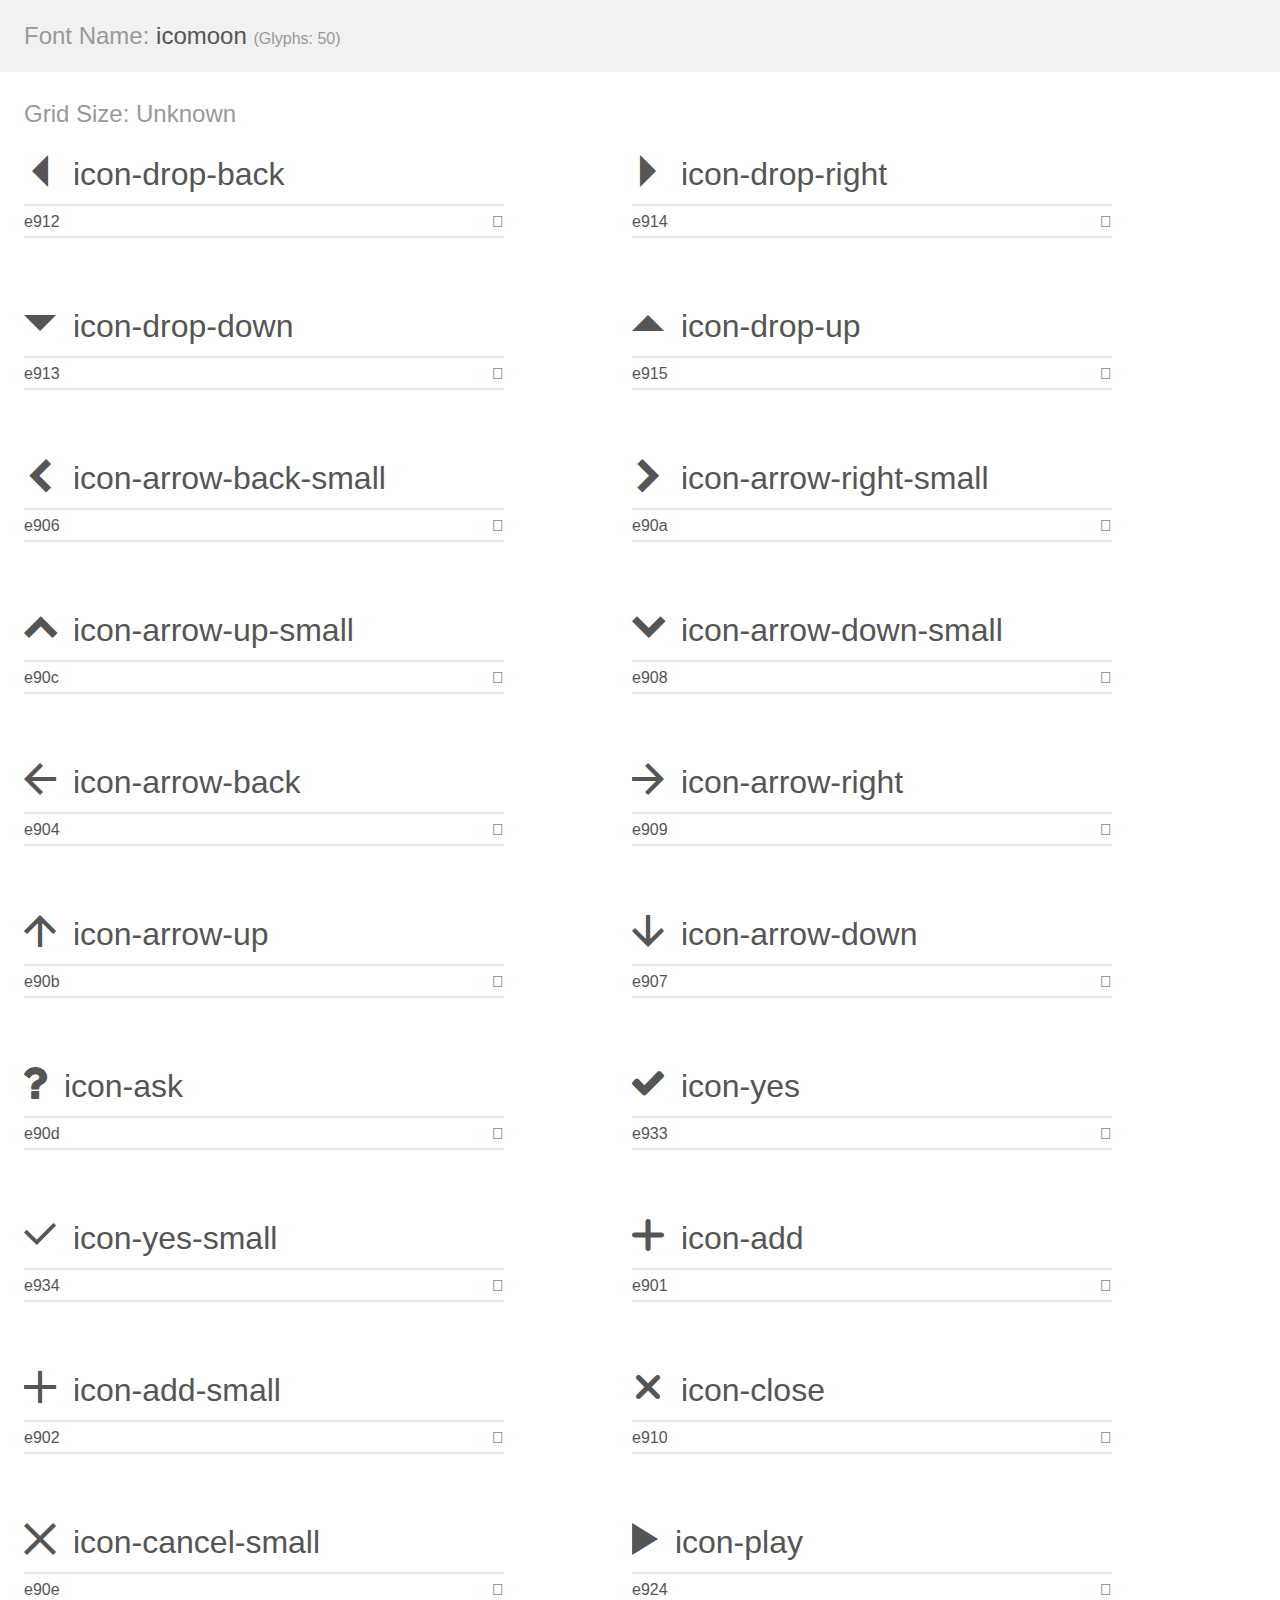
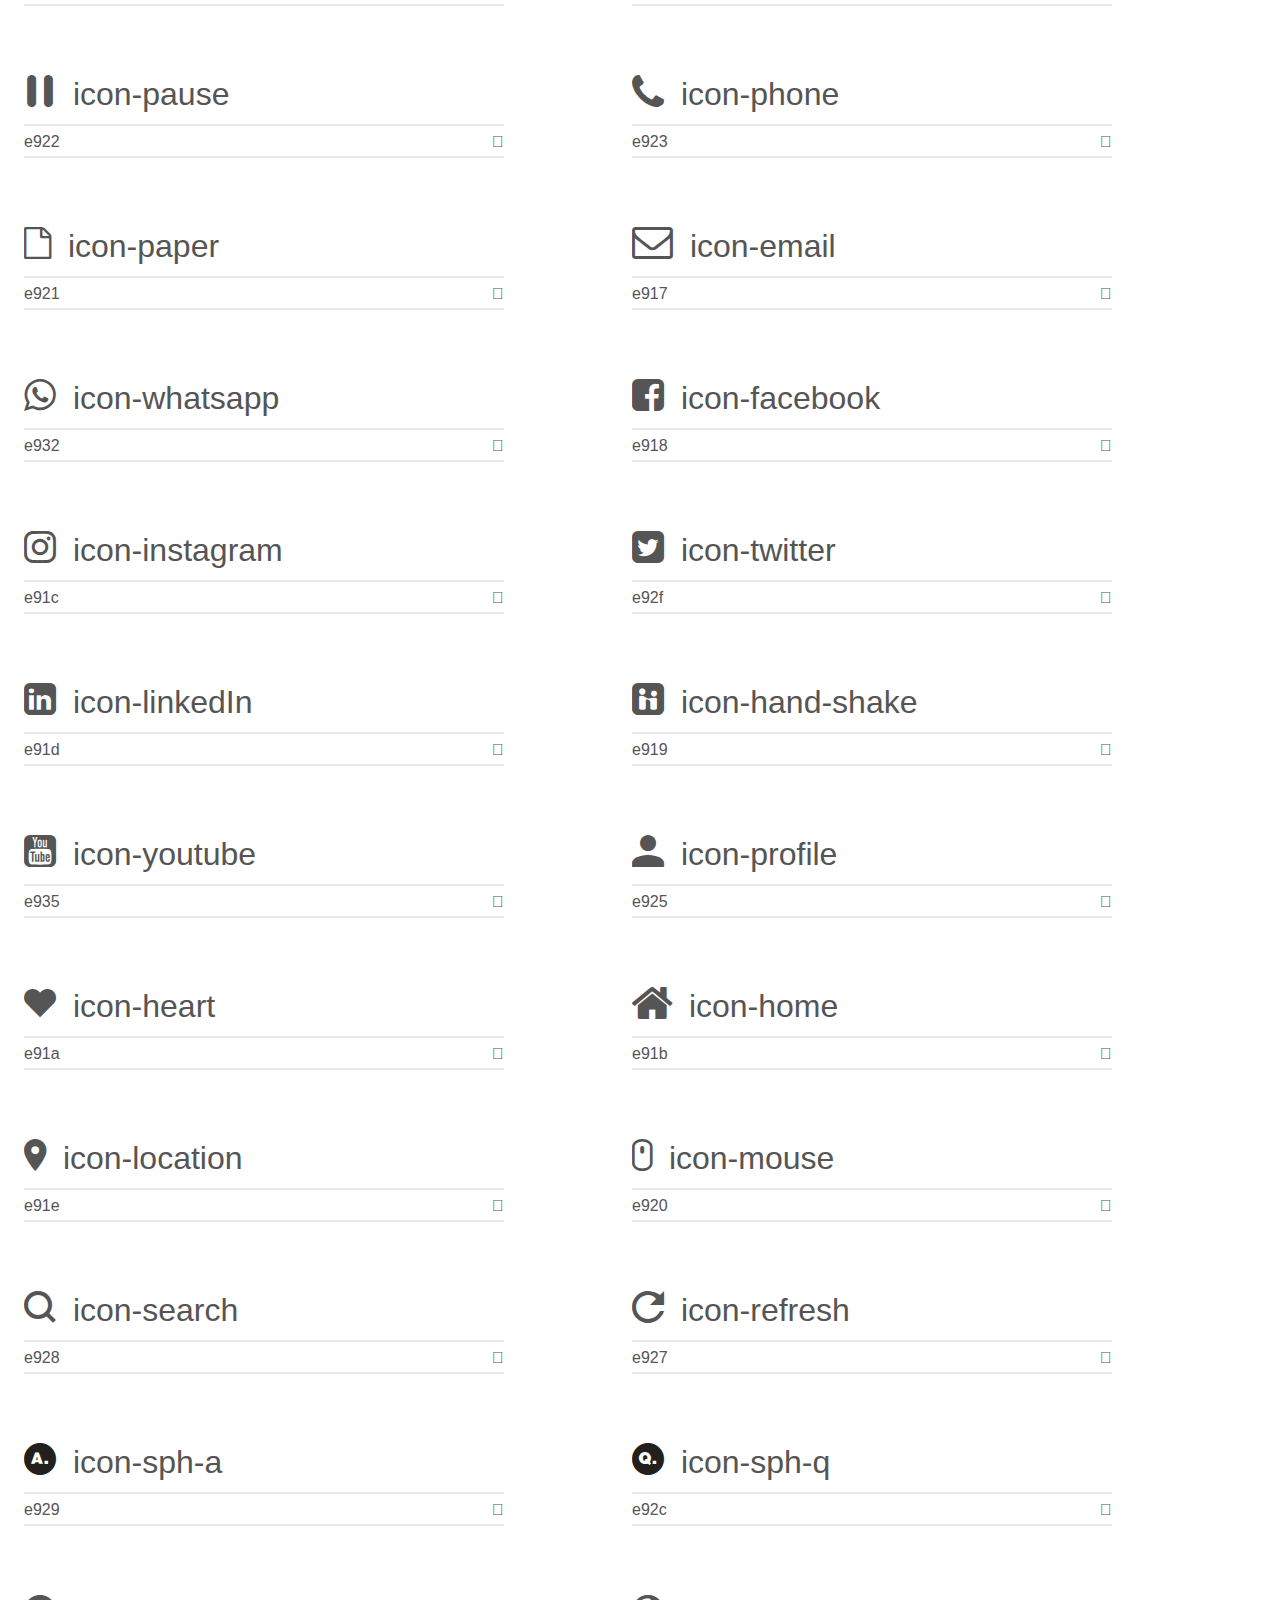
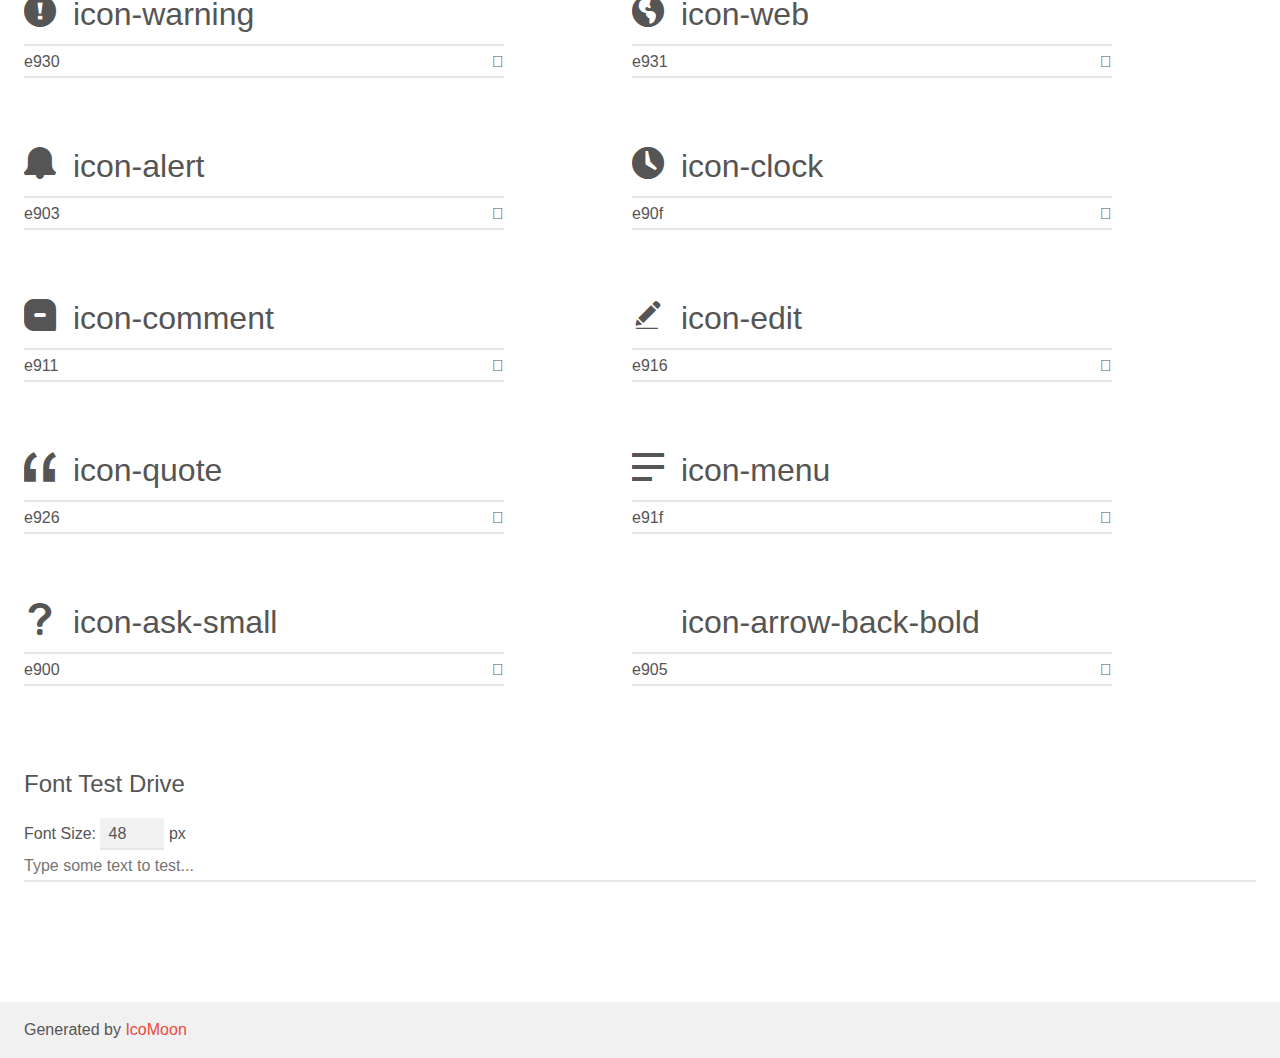
<file: assets/fonts/icomoon/demo.html>
<!doctype html>
<html>
<head>
    <meta charset="utf-8">
    <title>IcoMoon Demo</title>
    <meta name="description" content="An Icon Font Generated By IcoMoon.io">
    <meta name="viewport" content="width=device-width, initial-scale=1">
    <link rel="stylesheet" href="demo-files/demo.css">
    <link rel="stylesheet" href="style.css"></head>
<body>
    <div class="bgc1 clearfix">
        <h1 class="mhmm mvm"><span class="fgc1">Font Name:</span> icomoon <small class="fgc1">(Glyphs:&nbsp;50)</small></h1>
    </div>
    <div class="clearfix mhl ptl">
        <h1 class="mvm mtn fgc1">Grid Size: Unknown</h1>
        <div class="glyph fs1">
            <div class="clearfix bshadow0 pbs">
                <span class="icon-drop-back"></span>
                <span class="mls"> icon-drop-back</span>
            </div>
            <fieldset class="fs0 size1of1 clearfix hidden-false">
                <input type="text" readonly value="e912" class="unit size1of2" />
                <input type="text" maxlength="1" readonly value="&#xe912;" class="unitRight size1of2 talign-right" />
            </fieldset>
            <div class="fs0 bshadow0 clearfix hidden-true">
                <span class="unit pvs fgc1">liga: </span>
                <input type="text" readonly value="" class="liga unitRight" />
            </div>
        </div>
        <div class="glyph fs1">
            <div class="clearfix bshadow0 pbs">
                <span class="icon-drop-right"></span>
                <span class="mls"> icon-drop-right</span>
            </div>
            <fieldset class="fs0 size1of1 clearfix hidden-false">
                <input type="text" readonly value="e914" class="unit size1of2" />
                <input type="text" maxlength="1" readonly value="&#xe914;" class="unitRight size1of2 talign-right" />
            </fieldset>
            <div class="fs0 bshadow0 clearfix hidden-true">
                <span class="unit pvs fgc1">liga: </span>
                <input type="text" readonly value="" class="liga unitRight" />
            </div>
        </div>
        <div class="glyph fs1">
            <div class="clearfix bshadow0 pbs">
                <span class="icon-drop-down"></span>
                <span class="mls"> icon-drop-down</span>
            </div>
            <fieldset class="fs0 size1of1 clearfix hidden-false">
                <input type="text" readonly value="e913" class="unit size1of2" />
                <input type="text" maxlength="1" readonly value="&#xe913;" class="unitRight size1of2 talign-right" />
            </fieldset>
            <div class="fs0 bshadow0 clearfix hidden-true">
                <span class="unit pvs fgc1">liga: </span>
                <input type="text" readonly value="" class="liga unitRight" />
            </div>
        </div>
        <div class="glyph fs1">
            <div class="clearfix bshadow0 pbs">
                <span class="icon-drop-up"></span>
                <span class="mls"> icon-drop-up</span>
            </div>
            <fieldset class="fs0 size1of1 clearfix hidden-false">
                <input type="text" readonly value="e915" class="unit size1of2" />
                <input type="text" maxlength="1" readonly value="&#xe915;" class="unitRight size1of2 talign-right" />
            </fieldset>
            <div class="fs0 bshadow0 clearfix hidden-true">
                <span class="unit pvs fgc1">liga: </span>
                <input type="text" readonly value="" class="liga unitRight" />
            </div>
        </div>
        <div class="glyph fs1">
            <div class="clearfix bshadow0 pbs">
                <span class="icon-arrow-back-small"></span>
                <span class="mls"> icon-arrow-back-small</span>
            </div>
            <fieldset class="fs0 size1of1 clearfix hidden-false">
                <input type="text" readonly value="e906" class="unit size1of2" />
                <input type="text" maxlength="1" readonly value="&#xe906;" class="unitRight size1of2 talign-right" />
            </fieldset>
            <div class="fs0 bshadow0 clearfix hidden-true">
                <span class="unit pvs fgc1">liga: </span>
                <input type="text" readonly value="" class="liga unitRight" />
            </div>
        </div>
        <div class="glyph fs1">
            <div class="clearfix bshadow0 pbs">
                <span class="icon-arrow-right-small"></span>
                <span class="mls"> icon-arrow-right-small</span>
            </div>
            <fieldset class="fs0 size1of1 clearfix hidden-false">
                <input type="text" readonly value="e90a" class="unit size1of2" />
                <input type="text" maxlength="1" readonly value="&#xe90a;" class="unitRight size1of2 talign-right" />
            </fieldset>
            <div class="fs0 bshadow0 clearfix hidden-true">
                <span class="unit pvs fgc1">liga: </span>
                <input type="text" readonly value="" class="liga unitRight" />
            </div>
        </div>
        <div class="glyph fs1">
            <div class="clearfix bshadow0 pbs">
                <span class="icon-arrow-up-small"></span>
                <span class="mls"> icon-arrow-up-small</span>
            </div>
            <fieldset class="fs0 size1of1 clearfix hidden-false">
                <input type="text" readonly value="e90c" class="unit size1of2" />
                <input type="text" maxlength="1" readonly value="&#xe90c;" class="unitRight size1of2 talign-right" />
            </fieldset>
            <div class="fs0 bshadow0 clearfix hidden-true">
                <span class="unit pvs fgc1">liga: </span>
                <input type="text" readonly value="" class="liga unitRight" />
            </div>
        </div>
        <div class="glyph fs1">
            <div class="clearfix bshadow0 pbs">
                <span class="icon-arrow-down-small"></span>
                <span class="mls"> icon-arrow-down-small</span>
            </div>
            <fieldset class="fs0 size1of1 clearfix hidden-false">
                <input type="text" readonly value="e908" class="unit size1of2" />
                <input type="text" maxlength="1" readonly value="&#xe908;" class="unitRight size1of2 talign-right" />
            </fieldset>
            <div class="fs0 bshadow0 clearfix hidden-true">
                <span class="unit pvs fgc1">liga: </span>
                <input type="text" readonly value="" class="liga unitRight" />
            </div>
        </div>
        <div class="glyph fs1">
            <div class="clearfix bshadow0 pbs">
                <span class="icon-arrow-back"></span>
                <span class="mls"> icon-arrow-back</span>
            </div>
            <fieldset class="fs0 size1of1 clearfix hidden-false">
                <input type="text" readonly value="e904" class="unit size1of2" />
                <input type="text" maxlength="1" readonly value="&#xe904;" class="unitRight size1of2 talign-right" />
            </fieldset>
            <div class="fs0 bshadow0 clearfix hidden-true">
                <span class="unit pvs fgc1">liga: </span>
                <input type="text" readonly value="" class="liga unitRight" />
            </div>
        </div>
        <div class="glyph fs1">
            <div class="clearfix bshadow0 pbs">
                <span class="icon-arrow-right"></span>
                <span class="mls"> icon-arrow-right</span>
            </div>
            <fieldset class="fs0 size1of1 clearfix hidden-false">
                <input type="text" readonly value="e909" class="unit size1of2" />
                <input type="text" maxlength="1" readonly value="&#xe909;" class="unitRight size1of2 talign-right" />
            </fieldset>
            <div class="fs0 bshadow0 clearfix hidden-true">
                <span class="unit pvs fgc1">liga: </span>
                <input type="text" readonly value="" class="liga unitRight" />
            </div>
        </div>
        <div class="glyph fs1">
            <div class="clearfix bshadow0 pbs">
                <span class="icon-arrow-up"></span>
                <span class="mls"> icon-arrow-up</span>
            </div>
            <fieldset class="fs0 size1of1 clearfix hidden-false">
                <input type="text" readonly value="e90b" class="unit size1of2" />
                <input type="text" maxlength="1" readonly value="&#xe90b;" class="unitRight size1of2 talign-right" />
            </fieldset>
            <div class="fs0 bshadow0 clearfix hidden-true">
                <span class="unit pvs fgc1">liga: </span>
                <input type="text" readonly value="" class="liga unitRight" />
            </div>
        </div>
        <div class="glyph fs1">
            <div class="clearfix bshadow0 pbs">
                <span class="icon-arrow-down"></span>
                <span class="mls"> icon-arrow-down</span>
            </div>
            <fieldset class="fs0 size1of1 clearfix hidden-false">
                <input type="text" readonly value="e907" class="unit size1of2" />
                <input type="text" maxlength="1" readonly value="&#xe907;" class="unitRight size1of2 talign-right" />
            </fieldset>
            <div class="fs0 bshadow0 clearfix hidden-true">
                <span class="unit pvs fgc1">liga: </span>
                <input type="text" readonly value="" class="liga unitRight" />
            </div>
        </div>
        <div class="glyph fs1">
            <div class="clearfix bshadow0 pbs">
                <span class="icon-ask"></span>
                <span class="mls"> icon-ask</span>
            </div>
            <fieldset class="fs0 size1of1 clearfix hidden-false">
                <input type="text" readonly value="e90d" class="unit size1of2" />
                <input type="text" maxlength="1" readonly value="&#xe90d;" class="unitRight size1of2 talign-right" />
            </fieldset>
            <div class="fs0 bshadow0 clearfix hidden-true">
                <span class="unit pvs fgc1">liga: </span>
                <input type="text" readonly value="" class="liga unitRight" />
            </div>
        </div>
        <div class="glyph fs1">
            <div class="clearfix bshadow0 pbs">
                <span class="icon-yes"></span>
                <span class="mls"> icon-yes</span>
            </div>
            <fieldset class="fs0 size1of1 clearfix hidden-false">
                <input type="text" readonly value="e933" class="unit size1of2" />
                <input type="text" maxlength="1" readonly value="&#xe933;" class="unitRight size1of2 talign-right" />
            </fieldset>
            <div class="fs0 bshadow0 clearfix hidden-true">
                <span class="unit pvs fgc1">liga: </span>
                <input type="text" readonly value="" class="liga unitRight" />
            </div>
        </div>
        <div class="glyph fs1">
            <div class="clearfix bshadow0 pbs">
                <span class="icon-yes-small"></span>
                <span class="mls"> icon-yes-small</span>
            </div>
            <fieldset class="fs0 size1of1 clearfix hidden-false">
                <input type="text" readonly value="e934" class="unit size1of2" />
                <input type="text" maxlength="1" readonly value="&#xe934;" class="unitRight size1of2 talign-right" />
            </fieldset>
            <div class="fs0 bshadow0 clearfix hidden-true">
                <span class="unit pvs fgc1">liga: </span>
                <input type="text" readonly value="" class="liga unitRight" />
            </div>
        </div>
        <div class="glyph fs1">
            <div class="clearfix bshadow0 pbs">
                <span class="icon-add"></span>
                <span class="mls"> icon-add</span>
            </div>
            <fieldset class="fs0 size1of1 clearfix hidden-false">
                <input type="text" readonly value="e901" class="unit size1of2" />
                <input type="text" maxlength="1" readonly value="&#xe901;" class="unitRight size1of2 talign-right" />
            </fieldset>
            <div class="fs0 bshadow0 clearfix hidden-true">
                <span class="unit pvs fgc1">liga: </span>
                <input type="text" readonly value="" class="liga unitRight" />
            </div>
        </div>
        <div class="glyph fs1">
            <div class="clearfix bshadow0 pbs">
                <span class="icon-add-small"></span>
                <span class="mls"> icon-add-small</span>
            </div>
            <fieldset class="fs0 size1of1 clearfix hidden-false">
                <input type="text" readonly value="e902" class="unit size1of2" />
                <input type="text" maxlength="1" readonly value="&#xe902;" class="unitRight size1of2 talign-right" />
            </fieldset>
            <div class="fs0 bshadow0 clearfix hidden-true">
                <span class="unit pvs fgc1">liga: </span>
                <input type="text" readonly value="" class="liga unitRight" />
            </div>
        </div>
        <div class="glyph fs1">
            <div class="clearfix bshadow0 pbs">
                <span class="icon-close"></span>
                <span class="mls"> icon-close</span>
            </div>
            <fieldset class="fs0 size1of1 clearfix hidden-false">
                <input type="text" readonly value="e910" class="unit size1of2" />
                <input type="text" maxlength="1" readonly value="&#xe910;" class="unitRight size1of2 talign-right" />
            </fieldset>
            <div class="fs0 bshadow0 clearfix hidden-true">
                <span class="unit pvs fgc1">liga: </span>
                <input type="text" readonly value="" class="liga unitRight" />
            </div>
        </div>
        <div class="glyph fs1">
            <div class="clearfix bshadow0 pbs">
                <span class="icon-cancel-small"></span>
                <span class="mls"> icon-cancel-small</span>
            </div>
            <fieldset class="fs0 size1of1 clearfix hidden-false">
                <input type="text" readonly value="e90e" class="unit size1of2" />
                <input type="text" maxlength="1" readonly value="&#xe90e;" class="unitRight size1of2 talign-right" />
            </fieldset>
            <div class="fs0 bshadow0 clearfix hidden-true">
                <span class="unit pvs fgc1">liga: </span>
                <input type="text" readonly value="" class="liga unitRight" />
            </div>
        </div>
        <div class="glyph fs1">
            <div class="clearfix bshadow0 pbs">
                <span class="icon-play"></span>
                <span class="mls"> icon-play</span>
            </div>
            <fieldset class="fs0 size1of1 clearfix hidden-false">
                <input type="text" readonly value="e924" class="unit size1of2" />
                <input type="text" maxlength="1" readonly value="&#xe924;" class="unitRight size1of2 talign-right" />
            </fieldset>
            <div class="fs0 bshadow0 clearfix hidden-true">
                <span class="unit pvs fgc1">liga: </span>
                <input type="text" readonly value="" class="liga unitRight" />
            </div>
        </div>
        <div class="glyph fs1">
            <div class="clearfix bshadow0 pbs">
                <span class="icon-pause"></span>
                <span class="mls"> icon-pause</span>
            </div>
            <fieldset class="fs0 size1of1 clearfix hidden-false">
                <input type="text" readonly value="e922" class="unit size1of2" />
                <input type="text" maxlength="1" readonly value="&#xe922;" class="unitRight size1of2 talign-right" />
            </fieldset>
            <div class="fs0 bshadow0 clearfix hidden-true">
                <span class="unit pvs fgc1">liga: </span>
                <input type="text" readonly value="" class="liga unitRight" />
            </div>
        </div>
        <div class="glyph fs1">
            <div class="clearfix bshadow0 pbs">
                <span class="icon-phone"></span>
                <span class="mls"> icon-phone</span>
            </div>
            <fieldset class="fs0 size1of1 clearfix hidden-false">
                <input type="text" readonly value="e923" class="unit size1of2" />
                <input type="text" maxlength="1" readonly value="&#xe923;" class="unitRight size1of2 talign-right" />
            </fieldset>
            <div class="fs0 bshadow0 clearfix hidden-true">
                <span class="unit pvs fgc1">liga: </span>
                <input type="text" readonly value="" class="liga unitRight" />
            </div>
        </div>
        <div class="glyph fs1">
            <div class="clearfix bshadow0 pbs">
                <span class="icon-paper"></span>
                <span class="mls"> icon-paper</span>
            </div>
            <fieldset class="fs0 size1of1 clearfix hidden-false">
                <input type="text" readonly value="e921" class="unit size1of2" />
                <input type="text" maxlength="1" readonly value="&#xe921;" class="unitRight size1of2 talign-right" />
            </fieldset>
            <div class="fs0 bshadow0 clearfix hidden-true">
                <span class="unit pvs fgc1">liga: </span>
                <input type="text" readonly value="" class="liga unitRight" />
            </div>
        </div>
        <div class="glyph fs1">
            <div class="clearfix bshadow0 pbs">
                <span class="icon-email"></span>
                <span class="mls"> icon-email</span>
            </div>
            <fieldset class="fs0 size1of1 clearfix hidden-false">
                <input type="text" readonly value="e917" class="unit size1of2" />
                <input type="text" maxlength="1" readonly value="&#xe917;" class="unitRight size1of2 talign-right" />
            </fieldset>
            <div class="fs0 bshadow0 clearfix hidden-true">
                <span class="unit pvs fgc1">liga: </span>
                <input type="text" readonly value="" class="liga unitRight" />
            </div>
        </div>
        <div class="glyph fs1">
            <div class="clearfix bshadow0 pbs">
                <span class="icon-whatsapp"></span>
                <span class="mls"> icon-whatsapp</span>
            </div>
            <fieldset class="fs0 size1of1 clearfix hidden-false">
                <input type="text" readonly value="e932" class="unit size1of2" />
                <input type="text" maxlength="1" readonly value="&#xe932;" class="unitRight size1of2 talign-right" />
            </fieldset>
            <div class="fs0 bshadow0 clearfix hidden-true">
                <span class="unit pvs fgc1">liga: </span>
                <input type="text" readonly value="" class="liga unitRight" />
            </div>
        </div>
        <div class="glyph fs1">
            <div class="clearfix bshadow0 pbs">
                <span class="icon-facebook"></span>
                <span class="mls"> icon-facebook</span>
            </div>
            <fieldset class="fs0 size1of1 clearfix hidden-false">
                <input type="text" readonly value="e918" class="unit size1of2" />
                <input type="text" maxlength="1" readonly value="&#xe918;" class="unitRight size1of2 talign-right" />
            </fieldset>
            <div class="fs0 bshadow0 clearfix hidden-true">
                <span class="unit pvs fgc1">liga: </span>
                <input type="text" readonly value="" class="liga unitRight" />
            </div>
        </div>
        <div class="glyph fs1">
            <div class="clearfix bshadow0 pbs">
                <span class="icon-instagram"></span>
                <span class="mls"> icon-instagram</span>
            </div>
            <fieldset class="fs0 size1of1 clearfix hidden-false">
                <input type="text" readonly value="e91c" class="unit size1of2" />
                <input type="text" maxlength="1" readonly value="&#xe91c;" class="unitRight size1of2 talign-right" />
            </fieldset>
            <div class="fs0 bshadow0 clearfix hidden-true">
                <span class="unit pvs fgc1">liga: </span>
                <input type="text" readonly value="" class="liga unitRight" />
            </div>
        </div>
        <div class="glyph fs1">
            <div class="clearfix bshadow0 pbs">
                <span class="icon-twitter"></span>
                <span class="mls"> icon-twitter</span>
            </div>
            <fieldset class="fs0 size1of1 clearfix hidden-false">
                <input type="text" readonly value="e92f" class="unit size1of2" />
                <input type="text" maxlength="1" readonly value="&#xe92f;" class="unitRight size1of2 talign-right" />
            </fieldset>
            <div class="fs0 bshadow0 clearfix hidden-true">
                <span class="unit pvs fgc1">liga: </span>
                <input type="text" readonly value="" class="liga unitRight" />
            </div>
        </div>
        <div class="glyph fs1">
            <div class="clearfix bshadow0 pbs">
                <span class="icon-linkedIn"></span>
                <span class="mls"> icon-linkedIn</span>
            </div>
            <fieldset class="fs0 size1of1 clearfix hidden-false">
                <input type="text" readonly value="e91d" class="unit size1of2" />
                <input type="text" maxlength="1" readonly value="&#xe91d;" class="unitRight size1of2 talign-right" />
            </fieldset>
            <div class="fs0 bshadow0 clearfix hidden-true">
                <span class="unit pvs fgc1">liga: </span>
                <input type="text" readonly value="" class="liga unitRight" />
            </div>
        </div>
        <div class="glyph fs1">
            <div class="clearfix bshadow0 pbs">
                <span class="icon-hand-shake"></span>
                <span class="mls"> icon-hand-shake</span>
            </div>
            <fieldset class="fs0 size1of1 clearfix hidden-false">
                <input type="text" readonly value="e919" class="unit size1of2" />
                <input type="text" maxlength="1" readonly value="&#xe919;" class="unitRight size1of2 talign-right" />
            </fieldset>
            <div class="fs0 bshadow0 clearfix hidden-true">
                <span class="unit pvs fgc1">liga: </span>
                <input type="text" readonly value="" class="liga unitRight" />
            </div>
        </div>
        <div class="glyph fs1">
            <div class="clearfix bshadow0 pbs">
                <span class="icon-youtube"></span>
                <span class="mls"> icon-youtube</span>
            </div>
            <fieldset class="fs0 size1of1 clearfix hidden-false">
                <input type="text" readonly value="e935" class="unit size1of2" />
                <input type="text" maxlength="1" readonly value="&#xe935;" class="unitRight size1of2 talign-right" />
            </fieldset>
            <div class="fs0 bshadow0 clearfix hidden-true">
                <span class="unit pvs fgc1">liga: </span>
                <input type="text" readonly value="" class="liga unitRight" />
            </div>
        </div>
        <div class="glyph fs1">
            <div class="clearfix bshadow0 pbs">
                <span class="icon-profile"></span>
                <span class="mls"> icon-profile</span>
            </div>
            <fieldset class="fs0 size1of1 clearfix hidden-false">
                <input type="text" readonly value="e925" class="unit size1of2" />
                <input type="text" maxlength="1" readonly value="&#xe925;" class="unitRight size1of2 talign-right" />
            </fieldset>
            <div class="fs0 bshadow0 clearfix hidden-true">
                <span class="unit pvs fgc1">liga: </span>
                <input type="text" readonly value="" class="liga unitRight" />
            </div>
        </div>
        <div class="glyph fs1">
            <div class="clearfix bshadow0 pbs">
                <span class="icon-heart"></span>
                <span class="mls"> icon-heart</span>
            </div>
            <fieldset class="fs0 size1of1 clearfix hidden-false">
                <input type="text" readonly value="e91a" class="unit size1of2" />
                <input type="text" maxlength="1" readonly value="&#xe91a;" class="unitRight size1of2 talign-right" />
            </fieldset>
            <div class="fs0 bshadow0 clearfix hidden-true">
                <span class="unit pvs fgc1">liga: </span>
                <input type="text" readonly value="" class="liga unitRight" />
            </div>
        </div>
        <div class="glyph fs1">
            <div class="clearfix bshadow0 pbs">
                <span class="icon-home"></span>
                <span class="mls"> icon-home</span>
            </div>
            <fieldset class="fs0 size1of1 clearfix hidden-false">
                <input type="text" readonly value="e91b" class="unit size1of2" />
                <input type="text" maxlength="1" readonly value="&#xe91b;" class="unitRight size1of2 talign-right" />
            </fieldset>
            <div class="fs0 bshadow0 clearfix hidden-true">
                <span class="unit pvs fgc1">liga: </span>
                <input type="text" readonly value="" class="liga unitRight" />
            </div>
        </div>
        <div class="glyph fs1">
            <div class="clearfix bshadow0 pbs">
                <span class="icon-location"></span>
                <span class="mls"> icon-location</span>
            </div>
            <fieldset class="fs0 size1of1 clearfix hidden-false">
                <input type="text" readonly value="e91e" class="unit size1of2" />
                <input type="text" maxlength="1" readonly value="&#xe91e;" class="unitRight size1of2 talign-right" />
            </fieldset>
            <div class="fs0 bshadow0 clearfix hidden-true">
                <span class="unit pvs fgc1">liga: </span>
                <input type="text" readonly value="" class="liga unitRight" />
            </div>
        </div>
        <div class="glyph fs1">
            <div class="clearfix bshadow0 pbs">
                <span class="icon-mouse"></span>
                <span class="mls"> icon-mouse</span>
            </div>
            <fieldset class="fs0 size1of1 clearfix hidden-false">
                <input type="text" readonly value="e920" class="unit size1of2" />
                <input type="text" maxlength="1" readonly value="&#xe920;" class="unitRight size1of2 talign-right" />
            </fieldset>
            <div class="fs0 bshadow0 clearfix hidden-true">
                <span class="unit pvs fgc1">liga: </span>
                <input type="text" readonly value="" class="liga unitRight" />
            </div>
        </div>
        <div class="glyph fs1">
            <div class="clearfix bshadow0 pbs">
                <span class="icon-search"></span>
                <span class="mls"> icon-search</span>
            </div>
            <fieldset class="fs0 size1of1 clearfix hidden-false">
                <input type="text" readonly value="e928" class="unit size1of2" />
                <input type="text" maxlength="1" readonly value="&#xe928;" class="unitRight size1of2 talign-right" />
            </fieldset>
            <div class="fs0 bshadow0 clearfix hidden-true">
                <span class="unit pvs fgc1">liga: </span>
                <input type="text" readonly value="" class="liga unitRight" />
            </div>
        </div>
        <div class="glyph fs1">
            <div class="clearfix bshadow0 pbs">
                <span class="icon-refresh"></span>
                <span class="mls"> icon-refresh</span>
            </div>
            <fieldset class="fs0 size1of1 clearfix hidden-false">
                <input type="text" readonly value="e927" class="unit size1of2" />
                <input type="text" maxlength="1" readonly value="&#xe927;" class="unitRight size1of2 talign-right" />
            </fieldset>
            <div class="fs0 bshadow0 clearfix hidden-true">
                <span class="unit pvs fgc1">liga: </span>
                <input type="text" readonly value="" class="liga unitRight" />
            </div>
        </div>
        <div class="glyph fs1">
            <div class="clearfix bshadow0 pbs">
                <span class="icon-sph-a"><span class="path1"></span><span class="path2"></span><span class="path3"></span></span>
                <span class="mls"> icon-sph-a</span>
            </div>
            <fieldset class="fs0 size1of1 clearfix hidden-false">
                <input type="text" readonly value="e929" class="unit size1of2" />
                <input type="text" maxlength="1" readonly value="&#xe929;" class="unitRight size1of2 talign-right" />
            </fieldset>
            <div class="fs0 bshadow0 clearfix hidden-true">
                <span class="unit pvs fgc1">liga: </span>
                <input type="text" readonly value="" class="liga unitRight" />
            </div>
        </div>
        <div class="glyph fs1">
            <div class="clearfix bshadow0 pbs">
                <span class="icon-sph-q"><span class="path1"></span><span class="path2"></span><span class="path3"></span></span>
                <span class="mls"> icon-sph-q</span>
            </div>
            <fieldset class="fs0 size1of1 clearfix hidden-false">
                <input type="text" readonly value="e92c" class="unit size1of2" />
                <input type="text" maxlength="1" readonly value="&#xe92c;" class="unitRight size1of2 talign-right" />
            </fieldset>
            <div class="fs0 bshadow0 clearfix hidden-true">
                <span class="unit pvs fgc1">liga: </span>
                <input type="text" readonly value="" class="liga unitRight" />
            </div>
        </div>
        <div class="glyph fs1">
            <div class="clearfix bshadow0 pbs">
                <span class="icon-warning"></span>
                <span class="mls"> icon-warning</span>
            </div>
            <fieldset class="fs0 size1of1 clearfix hidden-false">
                <input type="text" readonly value="e930" class="unit size1of2" />
                <input type="text" maxlength="1" readonly value="&#xe930;" class="unitRight size1of2 talign-right" />
            </fieldset>
            <div class="fs0 bshadow0 clearfix hidden-true">
                <span class="unit pvs fgc1">liga: </span>
                <input type="text" readonly value="" class="liga unitRight" />
            </div>
        </div>
        <div class="glyph fs1">
            <div class="clearfix bshadow0 pbs">
                <span class="icon-web"></span>
                <span class="mls"> icon-web</span>
            </div>
            <fieldset class="fs0 size1of1 clearfix hidden-false">
                <input type="text" readonly value="e931" class="unit size1of2" />
                <input type="text" maxlength="1" readonly value="&#xe931;" class="unitRight size1of2 talign-right" />
            </fieldset>
            <div class="fs0 bshadow0 clearfix hidden-true">
                <span class="unit pvs fgc1">liga: </span>
                <input type="text" readonly value="" class="liga unitRight" />
            </div>
        </div>
        <div class="glyph fs1">
            <div class="clearfix bshadow0 pbs">
                <span class="icon-alert"></span>
                <span class="mls"> icon-alert</span>
            </div>
            <fieldset class="fs0 size1of1 clearfix hidden-false">
                <input type="text" readonly value="e903" class="unit size1of2" />
                <input type="text" maxlength="1" readonly value="&#xe903;" class="unitRight size1of2 talign-right" />
            </fieldset>
            <div class="fs0 bshadow0 clearfix hidden-true">
                <span class="unit pvs fgc1">liga: </span>
                <input type="text" readonly value="" class="liga unitRight" />
            </div>
        </div>
        <div class="glyph fs1">
            <div class="clearfix bshadow0 pbs">
                <span class="icon-clock"></span>
                <span class="mls"> icon-clock</span>
            </div>
            <fieldset class="fs0 size1of1 clearfix hidden-false">
                <input type="text" readonly value="e90f" class="unit size1of2" />
                <input type="text" maxlength="1" readonly value="&#xe90f;" class="unitRight size1of2 talign-right" />
            </fieldset>
            <div class="fs0 bshadow0 clearfix hidden-true">
                <span class="unit pvs fgc1">liga: </span>
                <input type="text" readonly value="" class="liga unitRight" />
            </div>
        </div>
        <div class="glyph fs1">
            <div class="clearfix bshadow0 pbs">
                <span class="icon-comment"></span>
                <span class="mls"> icon-comment</span>
            </div>
            <fieldset class="fs0 size1of1 clearfix hidden-false">
                <input type="text" readonly value="e911" class="unit size1of2" />
                <input type="text" maxlength="1" readonly value="&#xe911;" class="unitRight size1of2 talign-right" />
            </fieldset>
            <div class="fs0 bshadow0 clearfix hidden-true">
                <span class="unit pvs fgc1">liga: </span>
                <input type="text" readonly value="" class="liga unitRight" />
            </div>
        </div>
        <div class="glyph fs1">
            <div class="clearfix bshadow0 pbs">
                <span class="icon-edit"></span>
                <span class="mls"> icon-edit</span>
            </div>
            <fieldset class="fs0 size1of1 clearfix hidden-false">
                <input type="text" readonly value="e916" class="unit size1of2" />
                <input type="text" maxlength="1" readonly value="&#xe916;" class="unitRight size1of2 talign-right" />
            </fieldset>
            <div class="fs0 bshadow0 clearfix hidden-true">
                <span class="unit pvs fgc1">liga: </span>
                <input type="text" readonly value="" class="liga unitRight" />
            </div>
        </div>
        <div class="glyph fs1">
            <div class="clearfix bshadow0 pbs">
                <span class="icon-quote"></span>
                <span class="mls"> icon-quote</span>
            </div>
            <fieldset class="fs0 size1of1 clearfix hidden-false">
                <input type="text" readonly value="e926" class="unit size1of2" />
                <input type="text" maxlength="1" readonly value="&#xe926;" class="unitRight size1of2 talign-right" />
            </fieldset>
            <div class="fs0 bshadow0 clearfix hidden-true">
                <span class="unit pvs fgc1">liga: </span>
                <input type="text" readonly value="" class="liga unitRight" />
            </div>
        </div>
        <div class="glyph fs1">
            <div class="clearfix bshadow0 pbs">
                <span class="icon-menu"></span>
                <span class="mls"> icon-menu</span>
            </div>
            <fieldset class="fs0 size1of1 clearfix hidden-false">
                <input type="text" readonly value="e91f" class="unit size1of2" />
                <input type="text" maxlength="1" readonly value="&#xe91f;" class="unitRight size1of2 talign-right" />
            </fieldset>
            <div class="fs0 bshadow0 clearfix hidden-true">
                <span class="unit pvs fgc1">liga: </span>
                <input type="text" readonly value="" class="liga unitRight" />
            </div>
        </div>
        <div class="glyph fs1">
            <div class="clearfix bshadow0 pbs">
                <span class="icon-ask-small"></span>
                <span class="mls"> icon-ask-small</span>
            </div>
            <fieldset class="fs0 size1of1 clearfix hidden-false">
                <input type="text" readonly value="e900" class="unit size1of2" />
                <input type="text" maxlength="1" readonly value="&#xe900;" class="unitRight size1of2 talign-right" />
            </fieldset>
            <div class="fs0 bshadow0 clearfix hidden-true">
                <span class="unit pvs fgc1">liga: </span>
                <input type="text" readonly value="" class="liga unitRight" />
            </div>
        </div>
        <div class="glyph fs1">
            <div class="clearfix bshadow0 pbs">
                <span class="icon-arrow-back-bold"></span>
                <span class="mls"> icon-arrow-back-bold</span>
            </div>
            <fieldset class="fs0 size1of1 clearfix hidden-false">
                <input type="text" readonly value="e905" class="unit size1of2" />
                <input type="text" maxlength="1" readonly value="&#xe905;" class="unitRight size1of2 talign-right" />
            </fieldset>
            <div class="fs0 bshadow0 clearfix hidden-true">
                <span class="unit pvs fgc1">liga: </span>
                <input type="text" readonly value="" class="liga unitRight" />
            </div>
        </div>
    </div>

    <!--[if gt IE 8]><!-->
    <div class="mhl clearfix mbl">
        <h1>Font Test Drive</h1>
        <label>
            Font Size: <input id="fontSize" type="number" class="textbox0 mbm"
            min="8" value="48" />
            px
        </label>
        <input id="testText" type="text" class="phl size1of1 mvl"
        placeholder="Type some text to test..." value=""/>
        <div id="testDrive" class="icon-" style="font-family: icomoon">&nbsp;
        </div>
    </div>
    <!--<![endif]-->
    <div class="bgc1 clearfix">
        <p class="mhl">Generated by <a href="https://icomoon.io/app">IcoMoon</a></p>
    </div>

    <script src="demo-files/demo.js"></script>
</body>
</html>
</file>
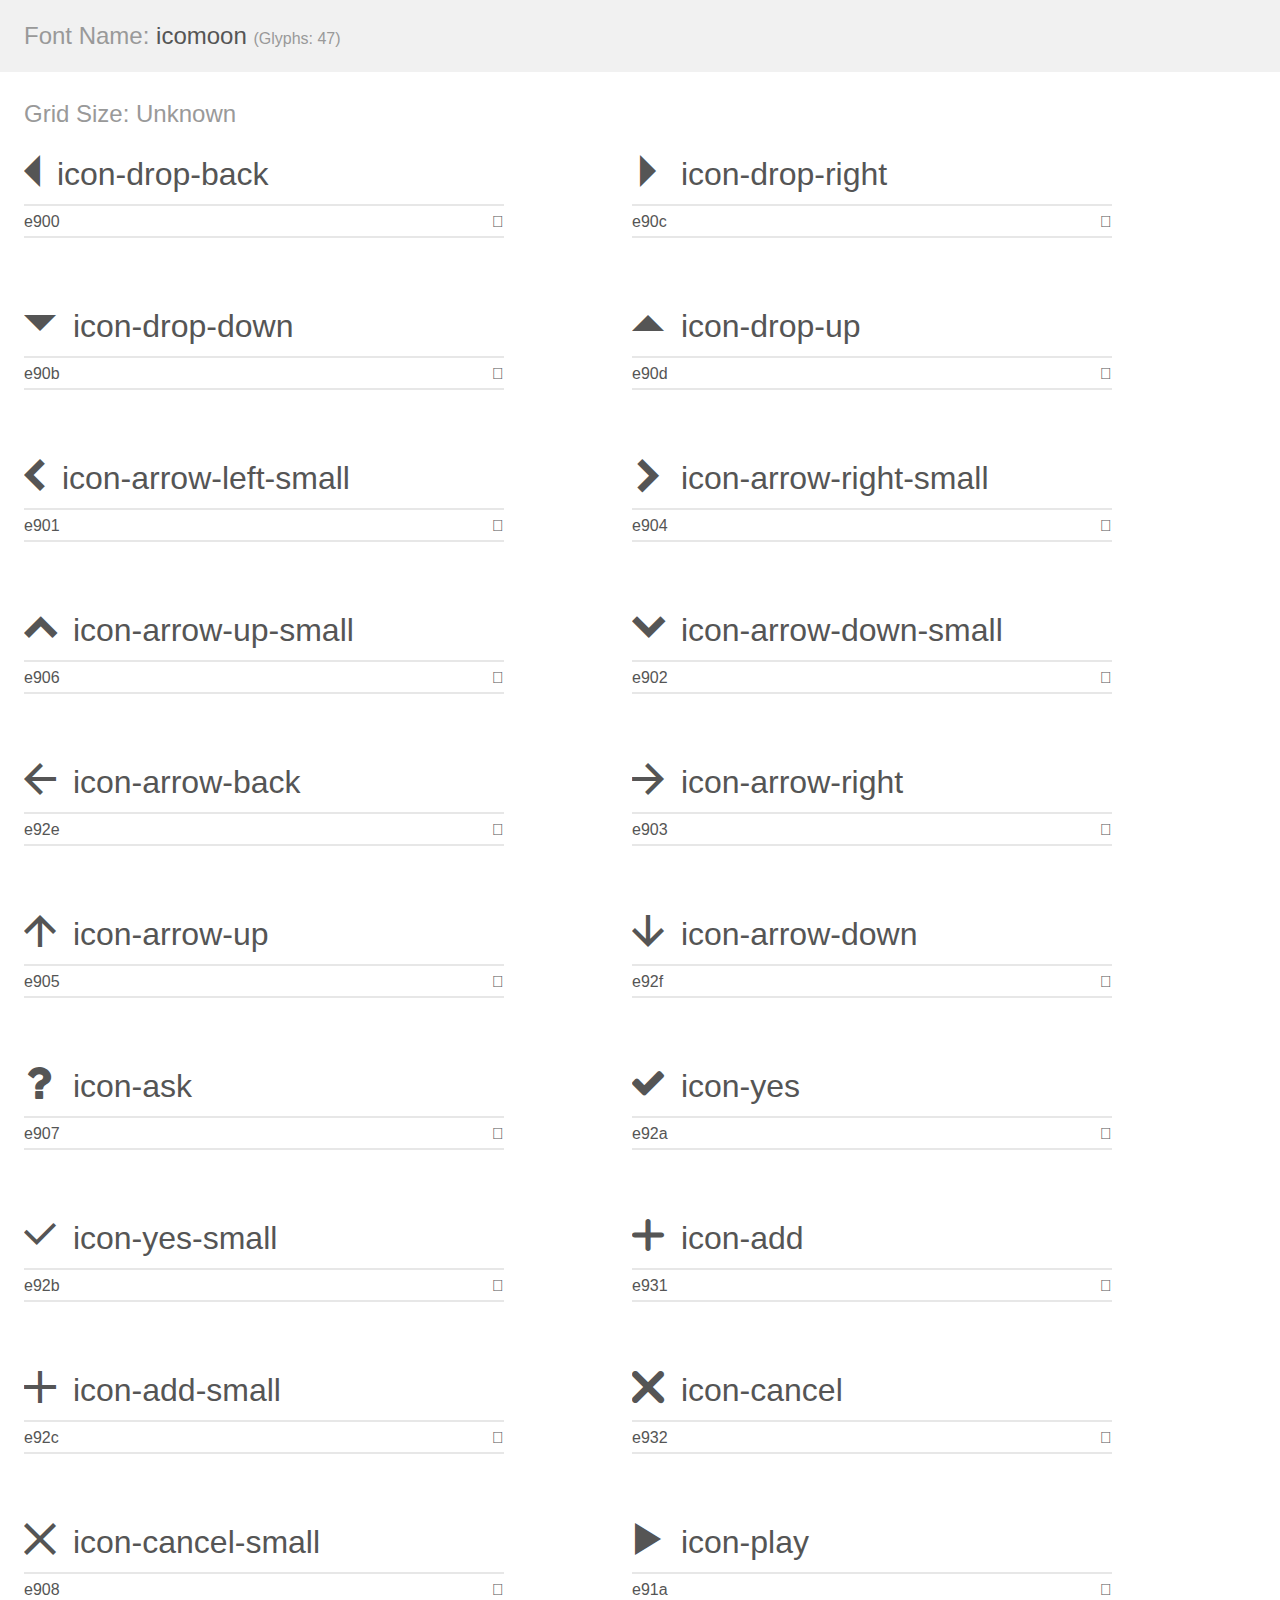
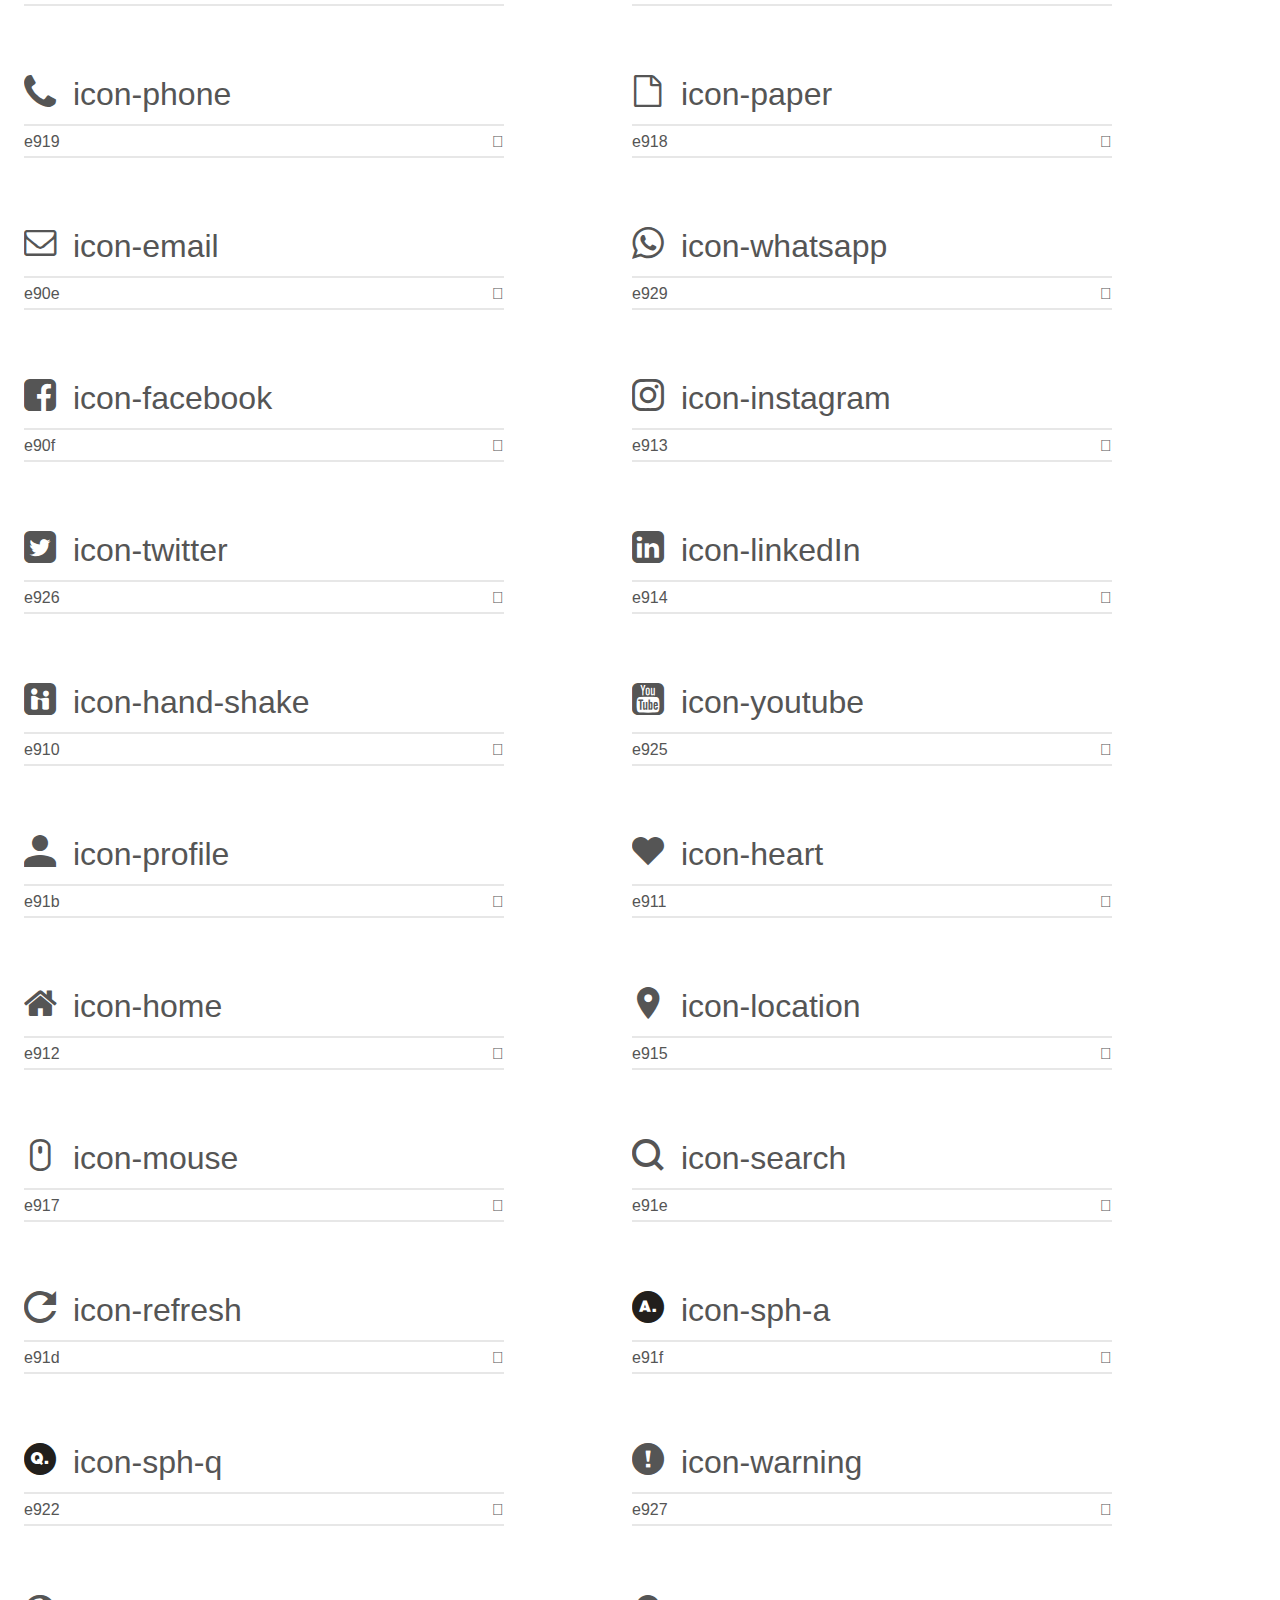
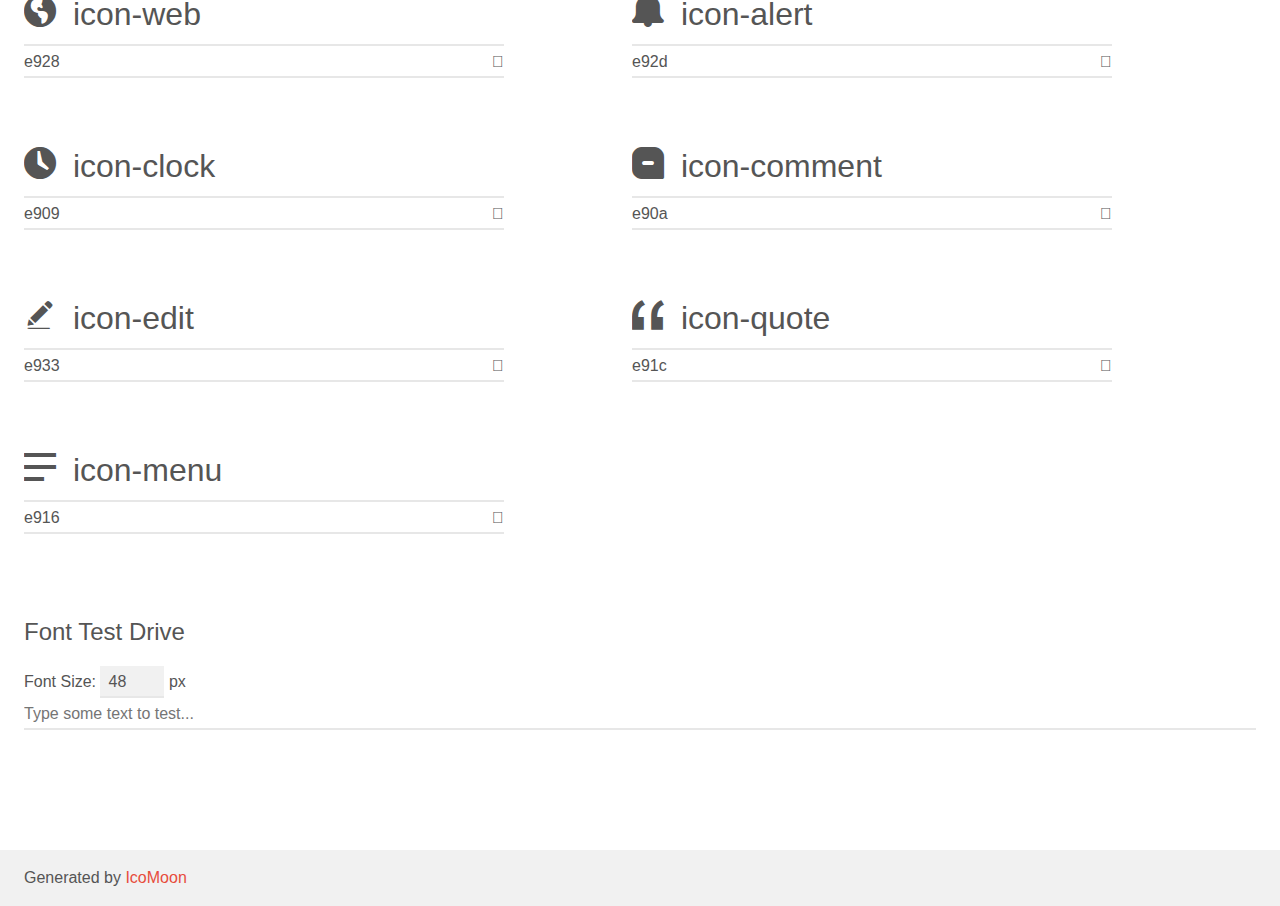
<file: assets/fonts/icomoon/demo-files/demo.html>
<!doctype html>
<html>
<head>
    <meta charset="utf-8">
    <title>IcoMoon Demo</title>
    <meta name="description" content="An Icon Font Generated By IcoMoon.io">
    <meta name="viewport" content="width=device-width, initial-scale=1">
    <link rel="stylesheet" href="demo-files/demo.css">
    <link rel="stylesheet" href="style.css"></head>
<body>
    <div class="bgc1 clearfix">
        <h1 class="mhmm mvm"><span class="fgc1">Font Name:</span> icomoon <small class="fgc1">(Glyphs:&nbsp;47)</small></h1>
    </div>
    <div class="clearfix mhl ptl">
        <h1 class="mvm mtn fgc1">Grid Size: Unknown</h1>
        <div class="glyph fs1">
            <div class="clearfix bshadow0 pbs">
                <span class="icon-drop-back"></span>
                <span class="mls"> icon-drop-back</span>
            </div>
            <fieldset class="fs0 size1of1 clearfix hidden-false">
                <input type="text" readonly value="e900" class="unit size1of2" />
                <input type="text" maxlength="1" readonly value="&#xe900;" class="unitRight size1of2 talign-right" />
            </fieldset>
            <div class="fs0 bshadow0 clearfix hidden-true">
                <span class="unit pvs fgc1">liga: </span>
                <input type="text" readonly value="" class="liga unitRight" />
            </div>
        </div>
        <div class="glyph fs1">
            <div class="clearfix bshadow0 pbs">
                <span class="icon-drop-right"></span>
                <span class="mls"> icon-drop-right</span>
            </div>
            <fieldset class="fs0 size1of1 clearfix hidden-false">
                <input type="text" readonly value="e90c" class="unit size1of2" />
                <input type="text" maxlength="1" readonly value="&#xe90c;" class="unitRight size1of2 talign-right" />
            </fieldset>
            <div class="fs0 bshadow0 clearfix hidden-true">
                <span class="unit pvs fgc1">liga: </span>
                <input type="text" readonly value="" class="liga unitRight" />
            </div>
        </div>
        <div class="glyph fs1">
            <div class="clearfix bshadow0 pbs">
                <span class="icon-drop-down"></span>
                <span class="mls"> icon-drop-down</span>
            </div>
            <fieldset class="fs0 size1of1 clearfix hidden-false">
                <input type="text" readonly value="e90b" class="unit size1of2" />
                <input type="text" maxlength="1" readonly value="&#xe90b;" class="unitRight size1of2 talign-right" />
            </fieldset>
            <div class="fs0 bshadow0 clearfix hidden-true">
                <span class="unit pvs fgc1">liga: </span>
                <input type="text" readonly value="" class="liga unitRight" />
            </div>
        </div>
        <div class="glyph fs1">
            <div class="clearfix bshadow0 pbs">
                <span class="icon-drop-up"></span>
                <span class="mls"> icon-drop-up</span>
            </div>
            <fieldset class="fs0 size1of1 clearfix hidden-false">
                <input type="text" readonly value="e90d" class="unit size1of2" />
                <input type="text" maxlength="1" readonly value="&#xe90d;" class="unitRight size1of2 talign-right" />
            </fieldset>
            <div class="fs0 bshadow0 clearfix hidden-true">
                <span class="unit pvs fgc1">liga: </span>
                <input type="text" readonly value="" class="liga unitRight" />
            </div>
        </div>
        <div class="glyph fs1">
            <div class="clearfix bshadow0 pbs">
                <span class="icon-arrow-left-small"></span>
                <span class="mls"> icon-arrow-left-small</span>
            </div>
            <fieldset class="fs0 size1of1 clearfix hidden-false">
                <input type="text" readonly value="e901" class="unit size1of2" />
                <input type="text" maxlength="1" readonly value="&#xe901;" class="unitRight size1of2 talign-right" />
            </fieldset>
            <div class="fs0 bshadow0 clearfix hidden-true">
                <span class="unit pvs fgc1">liga: </span>
                <input type="text" readonly value="" class="liga unitRight" />
            </div>
        </div>
        <div class="glyph fs1">
            <div class="clearfix bshadow0 pbs">
                <span class="icon-arrow-right-small"></span>
                <span class="mls"> icon-arrow-right-small</span>
            </div>
            <fieldset class="fs0 size1of1 clearfix hidden-false">
                <input type="text" readonly value="e904" class="unit size1of2" />
                <input type="text" maxlength="1" readonly value="&#xe904;" class="unitRight size1of2 talign-right" />
            </fieldset>
            <div class="fs0 bshadow0 clearfix hidden-true">
                <span class="unit pvs fgc1">liga: </span>
                <input type="text" readonly value="" class="liga unitRight" />
            </div>
        </div>
        <div class="glyph fs1">
            <div class="clearfix bshadow0 pbs">
                <span class="icon-arrow-up-small"></span>
                <span class="mls"> icon-arrow-up-small</span>
            </div>
            <fieldset class="fs0 size1of1 clearfix hidden-false">
                <input type="text" readonly value="e906" class="unit size1of2" />
                <input type="text" maxlength="1" readonly value="&#xe906;" class="unitRight size1of2 talign-right" />
            </fieldset>
            <div class="fs0 bshadow0 clearfix hidden-true">
                <span class="unit pvs fgc1">liga: </span>
                <input type="text" readonly value="" class="liga unitRight" />
            </div>
        </div>
        <div class="glyph fs1">
            <div class="clearfix bshadow0 pbs">
                <span class="icon-arrow-down-small"></span>
                <span class="mls"> icon-arrow-down-small</span>
            </div>
            <fieldset class="fs0 size1of1 clearfix hidden-false">
                <input type="text" readonly value="e902" class="unit size1of2" />
                <input type="text" maxlength="1" readonly value="&#xe902;" class="unitRight size1of2 talign-right" />
            </fieldset>
            <div class="fs0 bshadow0 clearfix hidden-true">
                <span class="unit pvs fgc1">liga: </span>
                <input type="text" readonly value="" class="liga unitRight" />
            </div>
        </div>
        <div class="glyph fs1">
            <div class="clearfix bshadow0 pbs">
                <span class="icon-arrow-back"></span>
                <span class="mls"> icon-arrow-back</span>
            </div>
            <fieldset class="fs0 size1of1 clearfix hidden-false">
                <input type="text" readonly value="e92e" class="unit size1of2" />
                <input type="text" maxlength="1" readonly value="&#xe92e;" class="unitRight size1of2 talign-right" />
            </fieldset>
            <div class="fs0 bshadow0 clearfix hidden-true">
                <span class="unit pvs fgc1">liga: </span>
                <input type="text" readonly value="" class="liga unitRight" />
            </div>
        </div>
        <div class="glyph fs1">
            <div class="clearfix bshadow0 pbs">
                <span class="icon-arrow-right"></span>
                <span class="mls"> icon-arrow-right</span>
            </div>
            <fieldset class="fs0 size1of1 clearfix hidden-false">
                <input type="text" readonly value="e903" class="unit size1of2" />
                <input type="text" maxlength="1" readonly value="&#xe903;" class="unitRight size1of2 talign-right" />
            </fieldset>
            <div class="fs0 bshadow0 clearfix hidden-true">
                <span class="unit pvs fgc1">liga: </span>
                <input type="text" readonly value="" class="liga unitRight" />
            </div>
        </div>
        <div class="glyph fs1">
            <div class="clearfix bshadow0 pbs">
                <span class="icon-arrow-up"></span>
                <span class="mls"> icon-arrow-up</span>
            </div>
            <fieldset class="fs0 size1of1 clearfix hidden-false">
                <input type="text" readonly value="e905" class="unit size1of2" />
                <input type="text" maxlength="1" readonly value="&#xe905;" class="unitRight size1of2 talign-right" />
            </fieldset>
            <div class="fs0 bshadow0 clearfix hidden-true">
                <span class="unit pvs fgc1">liga: </span>
                <input type="text" readonly value="" class="liga unitRight" />
            </div>
        </div>
        <div class="glyph fs1">
            <div class="clearfix bshadow0 pbs">
                <span class="icon-arrow-down"></span>
                <span class="mls"> icon-arrow-down</span>
            </div>
            <fieldset class="fs0 size1of1 clearfix hidden-false">
                <input type="text" readonly value="e92f" class="unit size1of2" />
                <input type="text" maxlength="1" readonly value="&#xe92f;" class="unitRight size1of2 talign-right" />
            </fieldset>
            <div class="fs0 bshadow0 clearfix hidden-true">
                <span class="unit pvs fgc1">liga: </span>
                <input type="text" readonly value="" class="liga unitRight" />
            </div>
        </div>
        <div class="glyph fs1">
            <div class="clearfix bshadow0 pbs">
                <span class="icon-ask"></span>
                <span class="mls"> icon-ask</span>
            </div>
            <fieldset class="fs0 size1of1 clearfix hidden-false">
                <input type="text" readonly value="e907" class="unit size1of2" />
                <input type="text" maxlength="1" readonly value="&#xe907;" class="unitRight size1of2 talign-right" />
            </fieldset>
            <div class="fs0 bshadow0 clearfix hidden-true">
                <span class="unit pvs fgc1">liga: </span>
                <input type="text" readonly value="" class="liga unitRight" />
            </div>
        </div>
        <div class="glyph fs1">
            <div class="clearfix bshadow0 pbs">
                <span class="icon-yes"></span>
                <span class="mls"> icon-yes</span>
            </div>
            <fieldset class="fs0 size1of1 clearfix hidden-false">
                <input type="text" readonly value="e92a" class="unit size1of2" />
                <input type="text" maxlength="1" readonly value="&#xe92a;" class="unitRight size1of2 talign-right" />
            </fieldset>
            <div class="fs0 bshadow0 clearfix hidden-true">
                <span class="unit pvs fgc1">liga: </span>
                <input type="text" readonly value="" class="liga unitRight" />
            </div>
        </div>
        <div class="glyph fs1">
            <div class="clearfix bshadow0 pbs">
                <span class="icon-yes-small"></span>
                <span class="mls"> icon-yes-small</span>
            </div>
            <fieldset class="fs0 size1of1 clearfix hidden-false">
                <input type="text" readonly value="e92b" class="unit size1of2" />
                <input type="text" maxlength="1" readonly value="&#xe92b;" class="unitRight size1of2 talign-right" />
            </fieldset>
            <div class="fs0 bshadow0 clearfix hidden-true">
                <span class="unit pvs fgc1">liga: </span>
                <input type="text" readonly value="" class="liga unitRight" />
            </div>
        </div>
        <div class="glyph fs1">
            <div class="clearfix bshadow0 pbs">
                <span class="icon-add"></span>
                <span class="mls"> icon-add</span>
            </div>
            <fieldset class="fs0 size1of1 clearfix hidden-false">
                <input type="text" readonly value="e931" class="unit size1of2" />
                <input type="text" maxlength="1" readonly value="&#xe931;" class="unitRight size1of2 talign-right" />
            </fieldset>
            <div class="fs0 bshadow0 clearfix hidden-true">
                <span class="unit pvs fgc1">liga: </span>
                <input type="text" readonly value="" class="liga unitRight" />
            </div>
        </div>
        <div class="glyph fs1">
            <div class="clearfix bshadow0 pbs">
                <span class="icon-add-small"></span>
                <span class="mls"> icon-add-small</span>
            </div>
            <fieldset class="fs0 size1of1 clearfix hidden-false">
                <input type="text" readonly value="e92c" class="unit size1of2" />
                <input type="text" maxlength="1" readonly value="&#xe92c;" class="unitRight size1of2 talign-right" />
            </fieldset>
            <div class="fs0 bshadow0 clearfix hidden-true">
                <span class="unit pvs fgc1">liga: </span>
                <input type="text" readonly value="" class="liga unitRight" />
            </div>
        </div>
        <div class="glyph fs1">
            <div class="clearfix bshadow0 pbs">
                <span class="icon-cancel"></span>
                <span class="mls"> icon-cancel</span>
            </div>
            <fieldset class="fs0 size1of1 clearfix hidden-false">
                <input type="text" readonly value="e932" class="unit size1of2" />
                <input type="text" maxlength="1" readonly value="&#xe932;" class="unitRight size1of2 talign-right" />
            </fieldset>
            <div class="fs0 bshadow0 clearfix hidden-true">
                <span class="unit pvs fgc1">liga: </span>
                <input type="text" readonly value="" class="liga unitRight" />
            </div>
        </div>
        <div class="glyph fs1">
            <div class="clearfix bshadow0 pbs">
                <span class="icon-cancel-small"></span>
                <span class="mls"> icon-cancel-small</span>
            </div>
            <fieldset class="fs0 size1of1 clearfix hidden-false">
                <input type="text" readonly value="e908" class="unit size1of2" />
                <input type="text" maxlength="1" readonly value="&#xe908;" class="unitRight size1of2 talign-right" />
            </fieldset>
            <div class="fs0 bshadow0 clearfix hidden-true">
                <span class="unit pvs fgc1">liga: </span>
                <input type="text" readonly value="" class="liga unitRight" />
            </div>
        </div>
        <div class="glyph fs1">
            <div class="clearfix bshadow0 pbs">
                <span class="icon-play"></span>
                <span class="mls"> icon-play</span>
            </div>
            <fieldset class="fs0 size1of1 clearfix hidden-false">
                <input type="text" readonly value="e91a" class="unit size1of2" />
                <input type="text" maxlength="1" readonly value="&#xe91a;" class="unitRight size1of2 talign-right" />
            </fieldset>
            <div class="fs0 bshadow0 clearfix hidden-true">
                <span class="unit pvs fgc1">liga: </span>
                <input type="text" readonly value="" class="liga unitRight" />
            </div>
        </div>
        <div class="glyph fs1">
            <div class="clearfix bshadow0 pbs">
                <span class="icon-phone"></span>
                <span class="mls"> icon-phone</span>
            </div>
            <fieldset class="fs0 size1of1 clearfix hidden-false">
                <input type="text" readonly value="e919" class="unit size1of2" />
                <input type="text" maxlength="1" readonly value="&#xe919;" class="unitRight size1of2 talign-right" />
            </fieldset>
            <div class="fs0 bshadow0 clearfix hidden-true">
                <span class="unit pvs fgc1">liga: </span>
                <input type="text" readonly value="" class="liga unitRight" />
            </div>
        </div>
        <div class="glyph fs1">
            <div class="clearfix bshadow0 pbs">
                <span class="icon-paper"></span>
                <span class="mls"> icon-paper</span>
            </div>
            <fieldset class="fs0 size1of1 clearfix hidden-false">
                <input type="text" readonly value="e918" class="unit size1of2" />
                <input type="text" maxlength="1" readonly value="&#xe918;" class="unitRight size1of2 talign-right" />
            </fieldset>
            <div class="fs0 bshadow0 clearfix hidden-true">
                <span class="unit pvs fgc1">liga: </span>
                <input type="text" readonly value="" class="liga unitRight" />
            </div>
        </div>
        <div class="glyph fs1">
            <div class="clearfix bshadow0 pbs">
                <span class="icon-email"></span>
                <span class="mls"> icon-email</span>
            </div>
            <fieldset class="fs0 size1of1 clearfix hidden-false">
                <input type="text" readonly value="e90e" class="unit size1of2" />
                <input type="text" maxlength="1" readonly value="&#xe90e;" class="unitRight size1of2 talign-right" />
            </fieldset>
            <div class="fs0 bshadow0 clearfix hidden-true">
                <span class="unit pvs fgc1">liga: </span>
                <input type="text" readonly value="" class="liga unitRight" />
            </div>
        </div>
        <div class="glyph fs1">
            <div class="clearfix bshadow0 pbs">
                <span class="icon-whatsapp"></span>
                <span class="mls"> icon-whatsapp</span>
            </div>
            <fieldset class="fs0 size1of1 clearfix hidden-false">
                <input type="text" readonly value="e929" class="unit size1of2" />
                <input type="text" maxlength="1" readonly value="&#xe929;" class="unitRight size1of2 talign-right" />
            </fieldset>
            <div class="fs0 bshadow0 clearfix hidden-true">
                <span class="unit pvs fgc1">liga: </span>
                <input type="text" readonly value="" class="liga unitRight" />
            </div>
        </div>
        <div class="glyph fs1">
            <div class="clearfix bshadow0 pbs">
                <span class="icon-facebook"></span>
                <span class="mls"> icon-facebook</span>
            </div>
            <fieldset class="fs0 size1of1 clearfix hidden-false">
                <input type="text" readonly value="e90f" class="unit size1of2" />
                <input type="text" maxlength="1" readonly value="&#xe90f;" class="unitRight size1of2 talign-right" />
            </fieldset>
            <div class="fs0 bshadow0 clearfix hidden-true">
                <span class="unit pvs fgc1">liga: </span>
                <input type="text" readonly value="" class="liga unitRight" />
            </div>
        </div>
        <div class="glyph fs1">
            <div class="clearfix bshadow0 pbs">
                <span class="icon-instagram"></span>
                <span class="mls"> icon-instagram</span>
            </div>
            <fieldset class="fs0 size1of1 clearfix hidden-false">
                <input type="text" readonly value="e913" class="unit size1of2" />
                <input type="text" maxlength="1" readonly value="&#xe913;" class="unitRight size1of2 talign-right" />
            </fieldset>
            <div class="fs0 bshadow0 clearfix hidden-true">
                <span class="unit pvs fgc1">liga: </span>
                <input type="text" readonly value="" class="liga unitRight" />
            </div>
        </div>
        <div class="glyph fs1">
            <div class="clearfix bshadow0 pbs">
                <span class="icon-twitter"></span>
                <span class="mls"> icon-twitter</span>
            </div>
            <fieldset class="fs0 size1of1 clearfix hidden-false">
                <input type="text" readonly value="e926" class="unit size1of2" />
                <input type="text" maxlength="1" readonly value="&#xe926;" class="unitRight size1of2 talign-right" />
            </fieldset>
            <div class="fs0 bshadow0 clearfix hidden-true">
                <span class="unit pvs fgc1">liga: </span>
                <input type="text" readonly value="" class="liga unitRight" />
            </div>
        </div>
        <div class="glyph fs1">
            <div class="clearfix bshadow0 pbs">
                <span class="icon-linkedIn"></span>
                <span class="mls"> icon-linkedIn</span>
            </div>
            <fieldset class="fs0 size1of1 clearfix hidden-false">
                <input type="text" readonly value="e914" class="unit size1of2" />
                <input type="text" maxlength="1" readonly value="&#xe914;" class="unitRight size1of2 talign-right" />
            </fieldset>
            <div class="fs0 bshadow0 clearfix hidden-true">
                <span class="unit pvs fgc1">liga: </span>
                <input type="text" readonly value="" class="liga unitRight" />
            </div>
        </div>
        <div class="glyph fs1">
            <div class="clearfix bshadow0 pbs">
                <span class="icon-hand-shake"></span>
                <span class="mls"> icon-hand-shake</span>
            </div>
            <fieldset class="fs0 size1of1 clearfix hidden-false">
                <input type="text" readonly value="e910" class="unit size1of2" />
                <input type="text" maxlength="1" readonly value="&#xe910;" class="unitRight size1of2 talign-right" />
            </fieldset>
            <div class="fs0 bshadow0 clearfix hidden-true">
                <span class="unit pvs fgc1">liga: </span>
                <input type="text" readonly value="" class="liga unitRight" />
            </div>
        </div>
        <div class="glyph fs1">
            <div class="clearfix bshadow0 pbs">
                <span class="icon-youtube"></span>
                <span class="mls"> icon-youtube</span>
            </div>
            <fieldset class="fs0 size1of1 clearfix hidden-false">
                <input type="text" readonly value="e925" class="unit size1of2" />
                <input type="text" maxlength="1" readonly value="&#xe925;" class="unitRight size1of2 talign-right" />
            </fieldset>
            <div class="fs0 bshadow0 clearfix hidden-true">
                <span class="unit pvs fgc1">liga: </span>
                <input type="text" readonly value="" class="liga unitRight" />
            </div>
        </div>
        <div class="glyph fs1">
            <div class="clearfix bshadow0 pbs">
                <span class="icon-profile"></span>
                <span class="mls"> icon-profile</span>
            </div>
            <fieldset class="fs0 size1of1 clearfix hidden-false">
                <input type="text" readonly value="e91b" class="unit size1of2" />
                <input type="text" maxlength="1" readonly value="&#xe91b;" class="unitRight size1of2 talign-right" />
            </fieldset>
            <div class="fs0 bshadow0 clearfix hidden-true">
                <span class="unit pvs fgc1">liga: </span>
                <input type="text" readonly value="" class="liga unitRight" />
            </div>
        </div>
        <div class="glyph fs1">
            <div class="clearfix bshadow0 pbs">
                <span class="icon-heart"></span>
                <span class="mls"> icon-heart</span>
            </div>
            <fieldset class="fs0 size1of1 clearfix hidden-false">
                <input type="text" readonly value="e911" class="unit size1of2" />
                <input type="text" maxlength="1" readonly value="&#xe911;" class="unitRight size1of2 talign-right" />
            </fieldset>
            <div class="fs0 bshadow0 clearfix hidden-true">
                <span class="unit pvs fgc1">liga: </span>
                <input type="text" readonly value="" class="liga unitRight" />
            </div>
        </div>
        <div class="glyph fs1">
            <div class="clearfix bshadow0 pbs">
                <span class="icon-home"></span>
                <span class="mls"> icon-home</span>
            </div>
            <fieldset class="fs0 size1of1 clearfix hidden-false">
                <input type="text" readonly value="e912" class="unit size1of2" />
                <input type="text" maxlength="1" readonly value="&#xe912;" class="unitRight size1of2 talign-right" />
            </fieldset>
            <div class="fs0 bshadow0 clearfix hidden-true">
                <span class="unit pvs fgc1">liga: </span>
                <input type="text" readonly value="" class="liga unitRight" />
            </div>
        </div>
        <div class="glyph fs1">
            <div class="clearfix bshadow0 pbs">
                <span class="icon-location"></span>
                <span class="mls"> icon-location</span>
            </div>
            <fieldset class="fs0 size1of1 clearfix hidden-false">
                <input type="text" readonly value="e915" class="unit size1of2" />
                <input type="text" maxlength="1" readonly value="&#xe915;" class="unitRight size1of2 talign-right" />
            </fieldset>
            <div class="fs0 bshadow0 clearfix hidden-true">
                <span class="unit pvs fgc1">liga: </span>
                <input type="text" readonly value="" class="liga unitRight" />
            </div>
        </div>
        <div class="glyph fs1">
            <div class="clearfix bshadow0 pbs">
                <span class="icon-mouse"></span>
                <span class="mls"> icon-mouse</span>
            </div>
            <fieldset class="fs0 size1of1 clearfix hidden-false">
                <input type="text" readonly value="e917" class="unit size1of2" />
                <input type="text" maxlength="1" readonly value="&#xe917;" class="unitRight size1of2 talign-right" />
            </fieldset>
            <div class="fs0 bshadow0 clearfix hidden-true">
                <span class="unit pvs fgc1">liga: </span>
                <input type="text" readonly value="" class="liga unitRight" />
            </div>
        </div>
        <div class="glyph fs1">
            <div class="clearfix bshadow0 pbs">
                <span class="icon-search"></span>
                <span class="mls"> icon-search</span>
            </div>
            <fieldset class="fs0 size1of1 clearfix hidden-false">
                <input type="text" readonly value="e91e" class="unit size1of2" />
                <input type="text" maxlength="1" readonly value="&#xe91e;" class="unitRight size1of2 talign-right" />
            </fieldset>
            <div class="fs0 bshadow0 clearfix hidden-true">
                <span class="unit pvs fgc1">liga: </span>
                <input type="text" readonly value="" class="liga unitRight" />
            </div>
        </div>
        <div class="glyph fs1">
            <div class="clearfix bshadow0 pbs">
                <span class="icon-refresh"></span>
                <span class="mls"> icon-refresh</span>
            </div>
            <fieldset class="fs0 size1of1 clearfix hidden-false">
                <input type="text" readonly value="e91d" class="unit size1of2" />
                <input type="text" maxlength="1" readonly value="&#xe91d;" class="unitRight size1of2 talign-right" />
            </fieldset>
            <div class="fs0 bshadow0 clearfix hidden-true">
                <span class="unit pvs fgc1">liga: </span>
                <input type="text" readonly value="" class="liga unitRight" />
            </div>
        </div>
        <div class="glyph fs1">
            <div class="clearfix bshadow0 pbs">
                <span class="icon-sph-a"><span class="path1"></span><span class="path2"></span><span class="path3"></span></span>
                <span class="mls"> icon-sph-a</span>
            </div>
            <fieldset class="fs0 size1of1 clearfix hidden-false">
                <input type="text" readonly value="e91f" class="unit size1of2" />
                <input type="text" maxlength="1" readonly value="&#xe91f;" class="unitRight size1of2 talign-right" />
            </fieldset>
            <div class="fs0 bshadow0 clearfix hidden-true">
                <span class="unit pvs fgc1">liga: </span>
                <input type="text" readonly value="" class="liga unitRight" />
            </div>
        </div>
        <div class="glyph fs1">
            <div class="clearfix bshadow0 pbs">
                <span class="icon-sph-q"><span class="path1"></span><span class="path2"></span><span class="path3"></span></span>
                <span class="mls"> icon-sph-q</span>
            </div>
            <fieldset class="fs0 size1of1 clearfix hidden-false">
                <input type="text" readonly value="e922" class="unit size1of2" />
                <input type="text" maxlength="1" readonly value="&#xe922;" class="unitRight size1of2 talign-right" />
            </fieldset>
            <div class="fs0 bshadow0 clearfix hidden-true">
                <span class="unit pvs fgc1">liga: </span>
                <input type="text" readonly value="" class="liga unitRight" />
            </div>
        </div>
        <div class="glyph fs1">
            <div class="clearfix bshadow0 pbs">
                <span class="icon-warning"></span>
                <span class="mls"> icon-warning</span>
            </div>
            <fieldset class="fs0 size1of1 clearfix hidden-false">
                <input type="text" readonly value="e927" class="unit size1of2" />
                <input type="text" maxlength="1" readonly value="&#xe927;" class="unitRight size1of2 talign-right" />
            </fieldset>
            <div class="fs0 bshadow0 clearfix hidden-true">
                <span class="unit pvs fgc1">liga: </span>
                <input type="text" readonly value="" class="liga unitRight" />
            </div>
        </div>
        <div class="glyph fs1">
            <div class="clearfix bshadow0 pbs">
                <span class="icon-web"></span>
                <span class="mls"> icon-web</span>
            </div>
            <fieldset class="fs0 size1of1 clearfix hidden-false">
                <input type="text" readonly value="e928" class="unit size1of2" />
                <input type="text" maxlength="1" readonly value="&#xe928;" class="unitRight size1of2 talign-right" />
            </fieldset>
            <div class="fs0 bshadow0 clearfix hidden-true">
                <span class="unit pvs fgc1">liga: </span>
                <input type="text" readonly value="" class="liga unitRight" />
            </div>
        </div>
        <div class="glyph fs1">
            <div class="clearfix bshadow0 pbs">
                <span class="icon-alert"></span>
                <span class="mls"> icon-alert</span>
            </div>
            <fieldset class="fs0 size1of1 clearfix hidden-false">
                <input type="text" readonly value="e92d" class="unit size1of2" />
                <input type="text" maxlength="1" readonly value="&#xe92d;" class="unitRight size1of2 talign-right" />
            </fieldset>
            <div class="fs0 bshadow0 clearfix hidden-true">
                <span class="unit pvs fgc1">liga: </span>
                <input type="text" readonly value="" class="liga unitRight" />
            </div>
        </div>
        <div class="glyph fs1">
            <div class="clearfix bshadow0 pbs">
                <span class="icon-clock"></span>
                <span class="mls"> icon-clock</span>
            </div>
            <fieldset class="fs0 size1of1 clearfix hidden-false">
                <input type="text" readonly value="e909" class="unit size1of2" />
                <input type="text" maxlength="1" readonly value="&#xe909;" class="unitRight size1of2 talign-right" />
            </fieldset>
            <div class="fs0 bshadow0 clearfix hidden-true">
                <span class="unit pvs fgc1">liga: </span>
                <input type="text" readonly value="" class="liga unitRight" />
            </div>
        </div>
        <div class="glyph fs1">
            <div class="clearfix bshadow0 pbs">
                <span class="icon-comment"></span>
                <span class="mls"> icon-comment</span>
            </div>
            <fieldset class="fs0 size1of1 clearfix hidden-false">
                <input type="text" readonly value="e90a" class="unit size1of2" />
                <input type="text" maxlength="1" readonly value="&#xe90a;" class="unitRight size1of2 talign-right" />
            </fieldset>
            <div class="fs0 bshadow0 clearfix hidden-true">
                <span class="unit pvs fgc1">liga: </span>
                <input type="text" readonly value="" class="liga unitRight" />
            </div>
        </div>
        <div class="glyph fs1">
            <div class="clearfix bshadow0 pbs">
                <span class="icon-edit"></span>
                <span class="mls"> icon-edit</span>
            </div>
            <fieldset class="fs0 size1of1 clearfix hidden-false">
                <input type="text" readonly value="e933" class="unit size1of2" />
                <input type="text" maxlength="1" readonly value="&#xe933;" class="unitRight size1of2 talign-right" />
            </fieldset>
            <div class="fs0 bshadow0 clearfix hidden-true">
                <span class="unit pvs fgc1">liga: </span>
                <input type="text" readonly value="" class="liga unitRight" />
            </div>
        </div>
        <div class="glyph fs1">
            <div class="clearfix bshadow0 pbs">
                <span class="icon-quote"></span>
                <span class="mls"> icon-quote</span>
            </div>
            <fieldset class="fs0 size1of1 clearfix hidden-false">
                <input type="text" readonly value="e91c" class="unit size1of2" />
                <input type="text" maxlength="1" readonly value="&#xe91c;" class="unitRight size1of2 talign-right" />
            </fieldset>
            <div class="fs0 bshadow0 clearfix hidden-true">
                <span class="unit pvs fgc1">liga: </span>
                <input type="text" readonly value="" class="liga unitRight" />
            </div>
        </div>
        <div class="glyph fs1">
            <div class="clearfix bshadow0 pbs">
                <span class="icon-menu"></span>
                <span class="mls"> icon-menu</span>
            </div>
            <fieldset class="fs0 size1of1 clearfix hidden-false">
                <input type="text" readonly value="e916" class="unit size1of2" />
                <input type="text" maxlength="1" readonly value="&#xe916;" class="unitRight size1of2 talign-right" />
            </fieldset>
            <div class="fs0 bshadow0 clearfix hidden-true">
                <span class="unit pvs fgc1">liga: </span>
                <input type="text" readonly value="" class="liga unitRight" />
            </div>
        </div>
    </div>

    <!--[if gt IE 8]><!-->
    <div class="mhl clearfix mbl">
        <h1>Font Test Drive</h1>
        <label>
            Font Size: <input id="fontSize" type="number" class="textbox0 mbm"
            min="8" value="48" />
            px
        </label>
        <input id="testText" type="text" class="phl size1of1 mvl"
        placeholder="Type some text to test..." value=""/>
        <div id="testDrive" class="icon-" style="font-family: icomoon">&nbsp;
        </div>
    </div>
    <!--<![endif]-->
    <div class="bgc1 clearfix">
        <p class="mhl">Generated by <a href="https://icomoon.io/app">IcoMoon</a></p>
    </div>

    <script src="demo-files/demo.js"></script>
</body>
</html>
</file>
<file: assets/fonts/icomoon/demo-files/demo.css>
body {
  padding: 0;
  margin: 0;
  font-family: sans-serif;
  font-size: 1em;
  line-height: 1.5;
  color: #555;
  background: #fff;
}
h1 {
  font-size: 1.5em;
  font-weight: normal;
}
small {
  font-size: .66666667em;
}
a {
  color: #e74c3c;
  text-decoration: none;
}
a:hover, a:focus {
  box-shadow: 0 1px #e74c3c;
}
.bshadow0, input {
  box-shadow: inset 0 -2px #e7e7e7;
}
input:hover {
  box-shadow: inset 0 -2px #ccc;
}
input, fieldset {
  font-family: sans-serif;
  font-size: 1em;
  margin: 0;
  padding: 0;
  border: 0;
}
input {
  color: inherit;
  line-height: 1.5;
  height: 1.5em;
  padding: .25em 0;
}
input:focus {
  outline: none;
  box-shadow: inset 0 -2px #449fdb;
}
.glyph {
  font-size: 16px;
  width: 15em;
  padding-bottom: 1em;
  margin-right: 4em;
  margin-bottom: 1em;
  float: left;
  overflow: hidden;
}
.liga {
  width: 80%;
  width: calc(100% - 2.5em);
}
.talign-right {
  text-align: right;
}
.talign-center {
  text-align: center;
}
.bgc1 {
  background: #f1f1f1;
}
.fgc1 {
  color: #999;
}
.fgc0 {
  color: #000;
}
p {
  margin-top: 1em;
  margin-bottom: 1em;
}
.mvm {
  margin-top: .75em;
  margin-bottom: .75em;
}
.mtn {
  margin-top: 0;
}
.mtl, .mal {
  margin-top: 1.5em;
}
.mbl, .mal {
  margin-bottom: 1.5em;
}
.mal, .mhl {
  margin-left: 1.5em;
  margin-right: 1.5em;
}
.mhmm {
  margin-left: 1em;
  margin-right: 1em;
}
.mls {
  margin-left: .25em;
}
.ptl {
  padding-top: 1.5em;
}
.pbs, .pvs {
  padding-bottom: .25em;
}
.pvs, .pts {
  padding-top: .25em;
}
.unit {
  float: left;
}
.unitRight {
  float: right;
}
.size1of2 {
  width: 50%;
}
.size1of1 {
  width: 100%;
}
.clearfix:before, .clearfix:after {
  content: " ";
  display: table;
}
.clearfix:after {
  clear: both;
}
.hidden-true {
  display: none;
}
.textbox0 {
  width: 3em;
  background: #f1f1f1;
  padding: .25em .5em;
  line-height: 1.5;
  height: 1.5em;
}
#testDrive {
  display: block;
  padding-top: 24px;
  line-height: 1.5;
}
.fs0 {
  font-size: 16px;
}
.fs1 {
  font-size: 32px;
}
</file>
<file: assets/fonts/icomoon/style.css>
@font-face {
  font-family: 'icomoon';
  src:  url('fonts/icomoon.eot?s8vqpn');
  src:  url('fonts/icomoon.eot?s8vqpn#iefix') format('embedded-opentype'),
    url('fonts/icomoon.ttf?s8vqpn') format('truetype'),
    url('fonts/icomoon.woff?s8vqpn') format('woff'),
    url('fonts/icomoon.svg?s8vqpn#icomoon') format('svg');
  font-weight: normal;
  font-style: normal;
  font-display: block;
}

[class^="icon-"], [class*=" icon-"] {
  /* use !important to prevent issues with browser extensions that change fonts */
  font-family: 'icomoon' !important;
  speak: never;
  font-style: normal;
  font-weight: normal;
  font-variant: normal;
  text-transform: none;
  line-height: 1;

  /* Better Font Rendering =========== */
  -webkit-font-smoothing: antialiased;
  -moz-osx-font-smoothing: grayscale;
}

.icon-drop-back:before {
  content: "\e912";
}
.icon-drop-right:before {
  content: "\e914";
}
.icon-drop-down:before {
  content: "\e913";
}
.icon-drop-up:before {
  content: "\e915";
}
.icon-arrow-back-small:before {
  content: "\e906";
}
.icon-arrow-right-small:before {
  content: "\e90a";
}
.icon-arrow-up-small:before {
  content: "\e90c";
}
.icon-arrow-down-small:before {
  content: "\e908";
}
.icon-arrow-back:before {
  content: "\e904";
}
.icon-arrow-right:before {
  content: "\e909";
}
.icon-arrow-up:before {
  content: "\e90b";
}
.icon-arrow-down:before {
  content: "\e907";
}
.icon-ask:before {
  content: "\e90d";
}
.icon-yes:before {
  content: "\e933";
}
.icon-yes-small:before {
  content: "\e934";
}
.icon-add:before {
  content: "\e901";
}
.icon-add-small:before {
  content: "\e902";
}
.icon-close:before {
  content: "\e910";
}
.icon-cancel-small:before {
  content: "\e90e";
}
.icon-play:before {
  content: "\e924";
}
.icon-pause:before {
  content: "\e922";
}
.icon-phone:before {
  content: "\e923";
}
.icon-paper:before {
  content: "\e921";
}
.icon-email:before {
  content: "\e917";
}
.icon-whatsapp:before {
  content: "\e932";
}
.icon-facebook:before {
  content: "\e918";
}
.icon-instagram:before {
  content: "\e91c";
}
.icon-twitter:before {
  content: "\e92f";
}
.icon-linkedIn:before {
  content: "\e91d";
}
.icon-hand-shake:before {
  content: "\e919";
}
.icon-youtube:before {
  content: "\e935";
}
.icon-profile:before {
  content: "\e925";
}
.icon-heart:before {
  content: "\e91a";
}
.icon-home:before {
  content: "\e91b";
}
.icon-location:before {
  content: "\e91e";
}
.icon-mouse:before {
  content: "\e920";
}
.icon-search:before {
  content: "\e928";
}
.icon-refresh:before {
  content: "\e927";
}
.icon-sph-a .path1:before {
  content: "\e929";
  color: rgb(34, 31, 28);
}
.icon-sph-a .path2:before {
  content: "\e92a";
  margin-left: -1em;
  color: rgb(255, 255, 255);
}
.icon-sph-a .path3:before {
  content: "\e92b";
  margin-left: -1em;
  color: rgb(255, 255, 255);
}
.icon-sph-q .path1:before {
  content: "\e92c";
  color: rgb(34, 31, 28);
}
.icon-sph-q .path2:before {
  content: "\e92d";
  margin-left: -1em;
  color: rgb(255, 255, 255);
}
.icon-sph-q .path3:before {
  content: "\e92e";
  margin-left: -1em;
  color: rgb(255, 255, 255);
}
.icon-warning:before {
  content: "\e930";
}
.icon-web:before {
  content: "\e931";
}
.icon-alert:before {
  content: "\e903";
}
.icon-clock:before {
  content: "\e90f";
}
.icon-comment:before {
  content: "\e911";
}
.icon-edit:before {
  content: "\e916";
}
.icon-quote:before {
  content: "\e926";
}
.icon-menu:before {
  content: "\e91f";
}
.icon-ask-small:before {
  content: "\e900";
}
.icon-arrow-back-bold:before {
  content: "\e905";
}
</file>
<file: assets/fonts/icomoon/demo-files/demo-files/demo.css>
body {
  padding: 0;
  margin: 0;
  font-family: sans-serif;
  font-size: 1em;
  line-height: 1.5;
  color: #555;
  background: #fff;
}
h1 {
  font-size: 1.5em;
  font-weight: normal;
}
small {
  font-size: .66666667em;
}
a {
  color: #e74c3c;
  text-decoration: none;
}
a:hover, a:focus {
  box-shadow: 0 1px #e74c3c;
}
.bshadow0, input {
  box-shadow: inset 0 -2px #e7e7e7;
}
input:hover {
  box-shadow: inset 0 -2px #ccc;
}
input, fieldset {
  font-family: sans-serif;
  font-size: 1em;
  margin: 0;
  padding: 0;
  border: 0;
}
input {
  color: inherit;
  line-height: 1.5;
  height: 1.5em;
  padding: .25em 0;
}
input:focus {
  outline: none;
  box-shadow: inset 0 -2px #449fdb;
}
.glyph {
  font-size: 16px;
  width: 15em;
  padding-bottom: 1em;
  margin-right: 4em;
  margin-bottom: 1em;
  float: left;
  overflow: hidden;
}
.liga {
  width: 80%;
  width: calc(100% - 2.5em);
}
.talign-right {
  text-align: right;
}
.talign-center {
  text-align: center;
}
.bgc1 {
  background: #f1f1f1;
}
.fgc1 {
  color: #999;
}
.fgc0 {
  color: #000;
}
p {
  margin-top: 1em;
  margin-bottom: 1em;
}
.mvm {
  margin-top: .75em;
  margin-bottom: .75em;
}
.mtn {
  margin-top: 0;
}
.mtl, .mal {
  margin-top: 1.5em;
}
.mbl, .mal {
  margin-bottom: 1.5em;
}
.mal, .mhl {
  margin-left: 1.5em;
  margin-right: 1.5em;
}
.mhmm {
  margin-left: 1em;
  margin-right: 1em;
}
.mls {
  margin-left: .25em;
}
.ptl {
  padding-top: 1.5em;
}
.pbs, .pvs {
  padding-bottom: .25em;
}
.pvs, .pts {
  padding-top: .25em;
}
.unit {
  float: left;
}
.unitRight {
  float: right;
}
.size1of2 {
  width: 50%;
}
.size1of1 {
  width: 100%;
}
.clearfix:before, .clearfix:after {
  content: " ";
  display: table;
}
.clearfix:after {
  clear: both;
}
.hidden-true {
  display: none;
}
.textbox0 {
  width: 3em;
  background: #f1f1f1;
  padding: .25em .5em;
  line-height: 1.5;
  height: 1.5em;
}
#testDrive {
  display: block;
  padding-top: 24px;
  line-height: 1.5;
}
.fs0 {
  font-size: 16px;
}
.fs1 {
  font-size: 32px;
}
</file>
<file: assets/fonts/icomoon/demo-files/style.css>
@font-face {
  font-family: 'icomoon';
  src:  url('fonts/icomoon.eot?lsuahz');
  src:  url('fonts/icomoon.eot?lsuahz#iefix') format('embedded-opentype'),
    url('fonts/icomoon.ttf?lsuahz') format('truetype'),
    url('fonts/icomoon.woff?lsuahz') format('woff'),
    url('fonts/icomoon.svg?lsuahz#icomoon') format('svg');
  font-weight: normal;
  font-style: normal;
  font-display: block;
}

[class^="icon-"], [class*=" icon-"] {
  /* use !important to prevent issues with browser extensions that change fonts */
  font-family: 'icomoon' !important;
  speak: never;
  font-style: normal;
  font-weight: normal;
  font-variant: normal;
  text-transform: none;
  line-height: 1;

  /* Better Font Rendering =========== */
  -webkit-font-smoothing: antialiased;
  -moz-osx-font-smoothing: grayscale;
}

.icon-drop-back:before {
  content: "\e900";
}
.icon-drop-right:before {
  content: "\e90c";
}
.icon-drop-down:before {
  content: "\e90b";
}
.icon-drop-up:before {
  content: "\e90d";
}
.icon-arrow-left-small:before {
  content: "\e901";
}
.icon-arrow-right-small:before {
  content: "\e904";
}
.icon-arrow-up-small:before {
  content: "\e906";
}
.icon-arrow-down-small:before {
  content: "\e902";
}
.icon-arrow-back:before {
  content: "\e92e";
}
.icon-arrow-right:before {
  content: "\e903";
}
.icon-arrow-up:before {
  content: "\e905";
}
.icon-arrow-down:before {
  content: "\e92f";
}
.icon-ask:before {
  content: "\e907";
}
.icon-yes:before {
  content: "\e92a";
}
.icon-yes-small:before {
  content: "\e92b";
}
.icon-add:before {
  content: "\e931";
}
.icon-add-small:before {
  content: "\e92c";
}
.icon-cancel:before {
  content: "\e932";
}
.icon-cancel-small:before {
  content: "\e908";
}
.icon-play:before {
  content: "\e91a";
}
.icon-phone:before {
  content: "\e919";
}
.icon-paper:before {
  content: "\e918";
}
.icon-email:before {
  content: "\e90e";
}
.icon-whatsapp:before {
  content: "\e929";
}
.icon-facebook:before {
  content: "\e90f";
}
.icon-instagram:before {
  content: "\e913";
}
.icon-twitter:before {
  content: "\e926";
}
.icon-linkedIn:before {
  content: "\e914";
}
.icon-hand-shake:before {
  content: "\e910";
}
.icon-youtube:before {
  content: "\e925";
}
.icon-profile:before {
  content: "\e91b";
}
.icon-heart:before {
  content: "\e911";
}
.icon-home:before {
  content: "\e912";
}
.icon-location:before {
  content: "\e915";
}
.icon-mouse:before {
  content: "\e917";
}
.icon-search:before {
  content: "\e91e";
}
.icon-refresh:before {
  content: "\e91d";
}
.icon-sph-a .path1:before {
  content: "\e91f";
  color: rgb(34, 31, 28);
}
.icon-sph-a .path2:before {
  content: "\e920";
  margin-left: -1em;
  color: rgb(255, 255, 255);
}
.icon-sph-a .path3:before {
  content: "\e921";
  margin-left: -1em;
  color: rgb(255, 255, 255);
}
.icon-sph-q .path1:before {
  content: "\e922";
  color: rgb(34, 31, 28);
}
.icon-sph-q .path2:before {
  content: "\e923";
  margin-left: -1em;
  color: rgb(255, 255, 255);
}
.icon-sph-q .path3:before {
  content: "\e924";
  margin-left: -1em;
  color: rgb(255, 255, 255);
}
.icon-warning:before {
  content: "\e927";
}
.icon-web:before {
  content: "\e928";
}
.icon-alert:before {
  content: "\e92d";
}
.icon-clock:before {
  content: "\e909";
}
.icon-comment:before {
  content: "\e90a";
}
.icon-edit:before {
  content: "\e933";
}
.icon-quote:before {
  content: "\e91c";
}
.icon-menu:before {
  content: "\e916";
}
</file>
